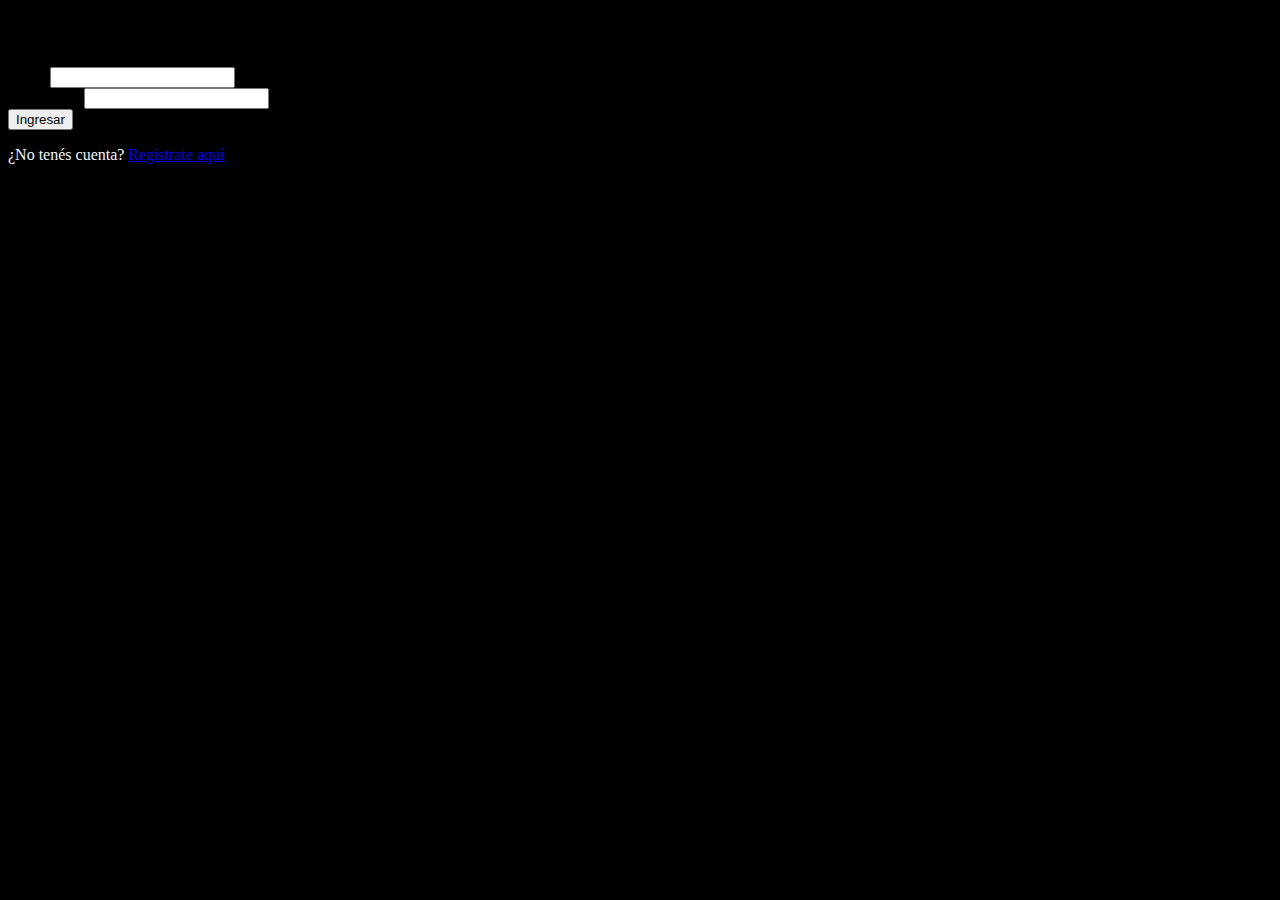
<file: index.html>
<!DOCTYPE html>
<html lang="en">
<head>
    <meta charset="UTF-8">
    <meta name="viewport" content="width=device-width, initial-scale=1.0">
    <title>Document</title>
</head>
<body>
    <script>
        window.location.href = "./pages/auth/login/login.html"
    </script>
</body>
</html>
</file>
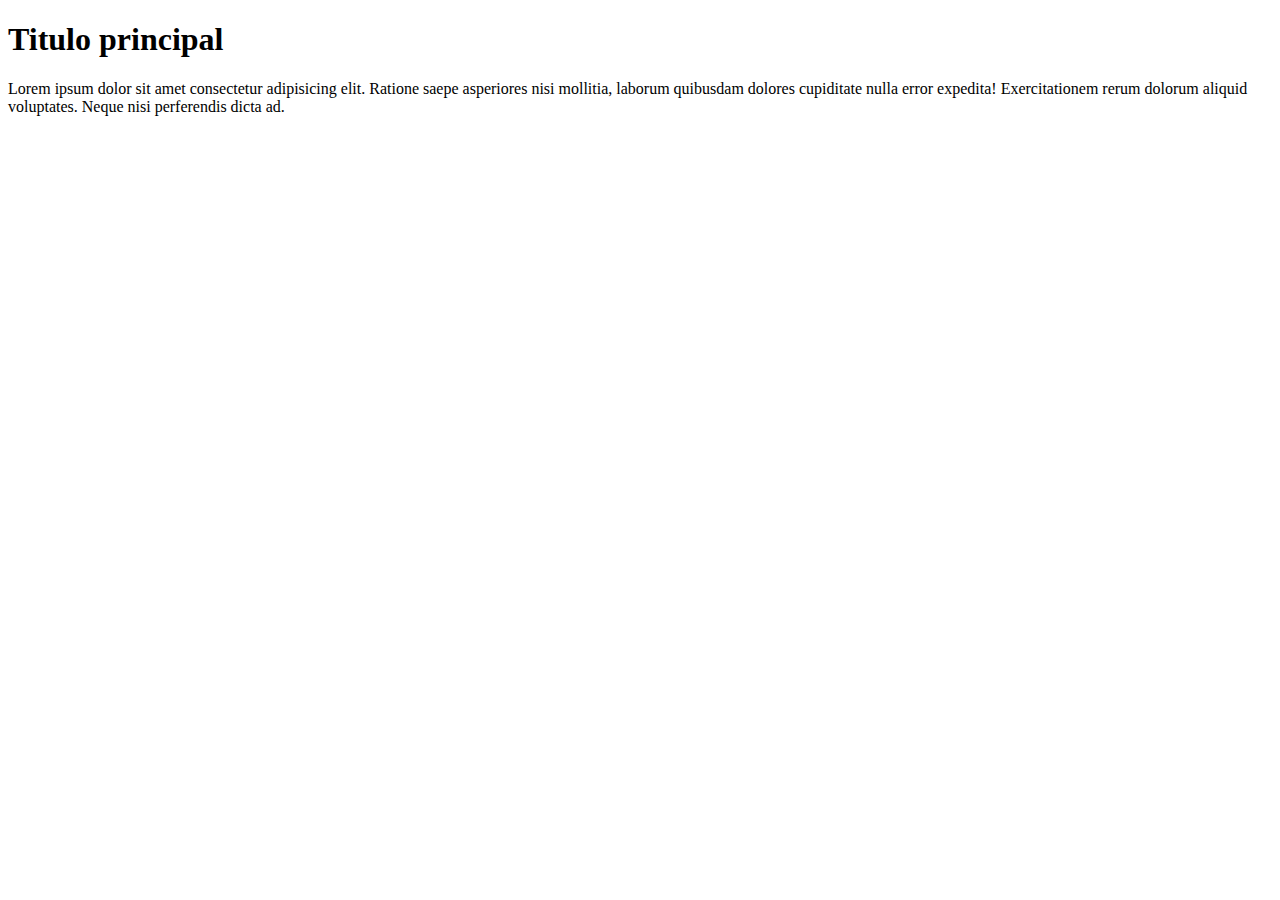
<file: FormularioBasico/index.html>
<!DOCTYPE html>
<html lang="en">
<head>
    <meta charset="UTF-8">
    <meta name="viewport" content="width=device-width, initial-scale=1.0">
    <title>Aplicación web I</title>
</head>
<body>
    <h1>Titulo principal</h1>
    <p>Lorem ipsum dolor sit amet consectetur adipisicing elit. Ratione saepe asperiores nisi mollitia, laborum quibusdam dolores cupiditate nulla error expedita! Exercitationem rerum dolorum aliquid voluptates. Neque nisi perferendis dicta ad.</p>
</body>
</html>
</file>
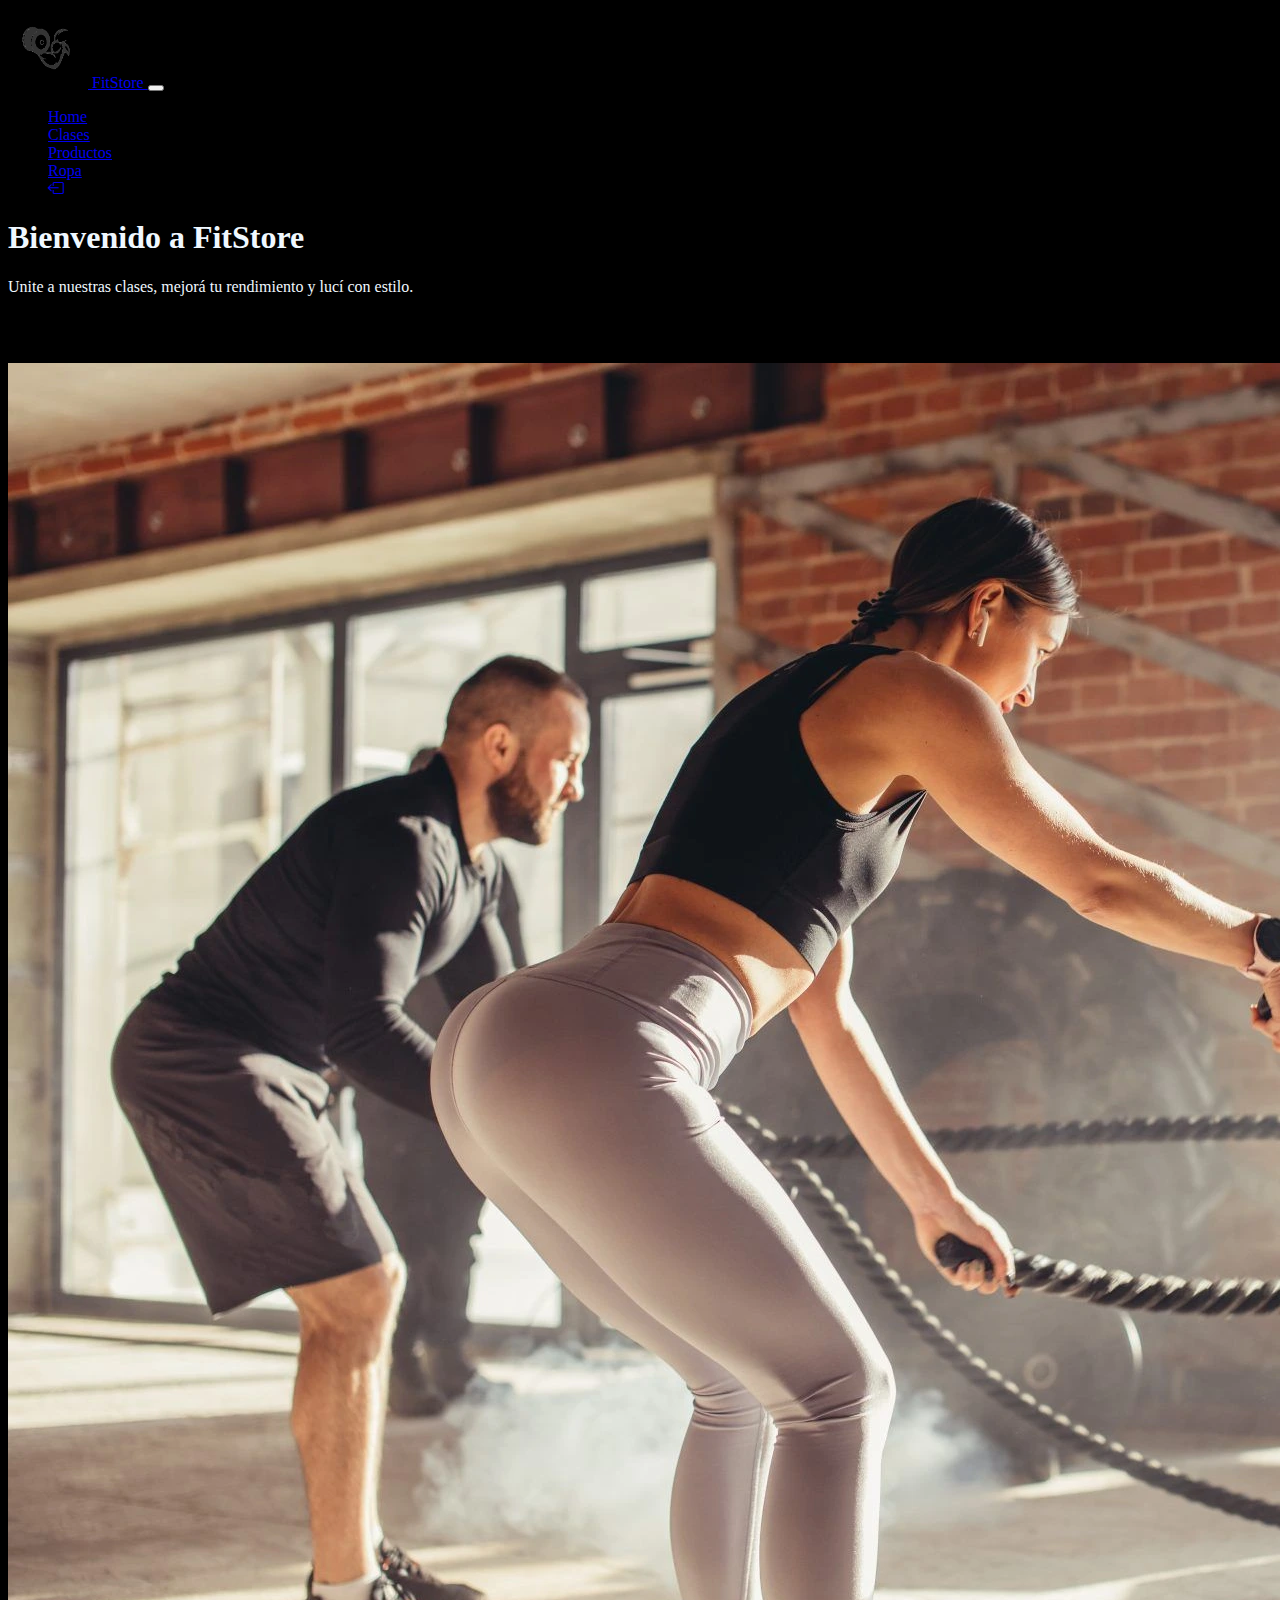
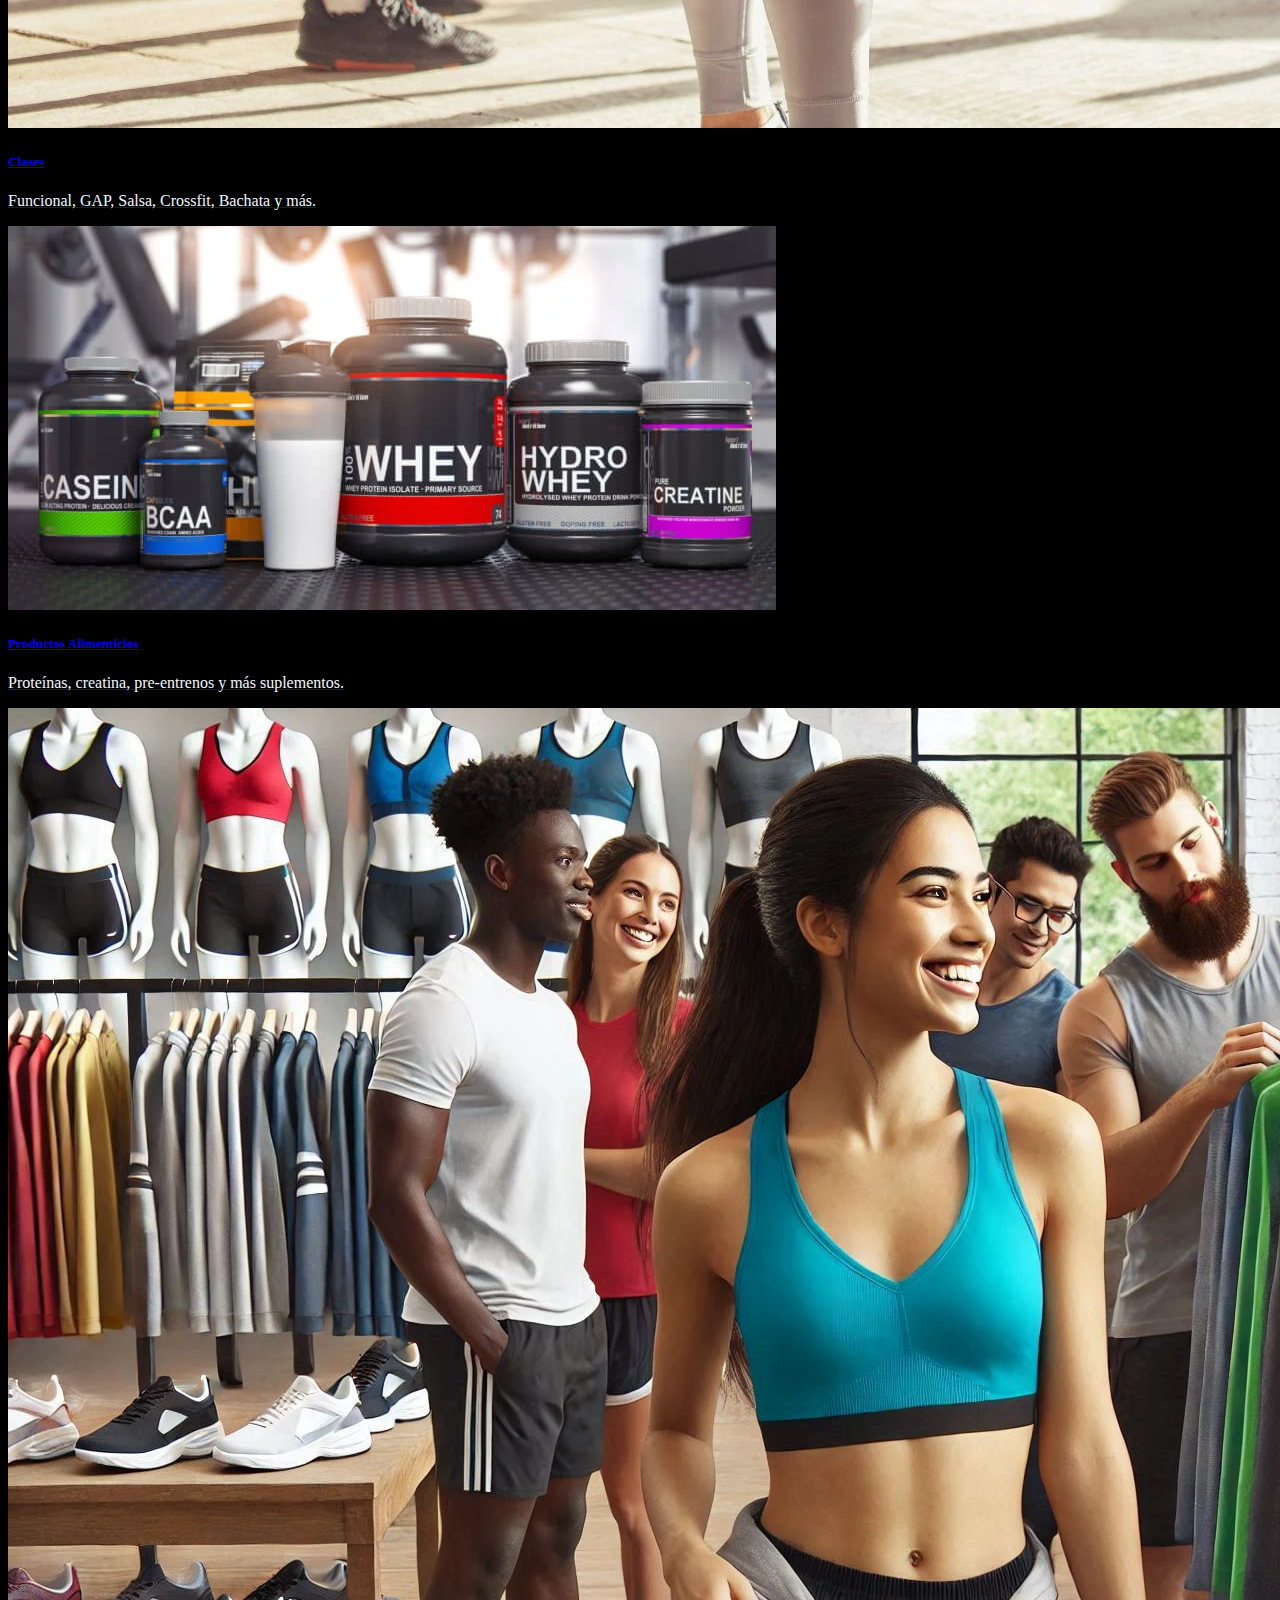
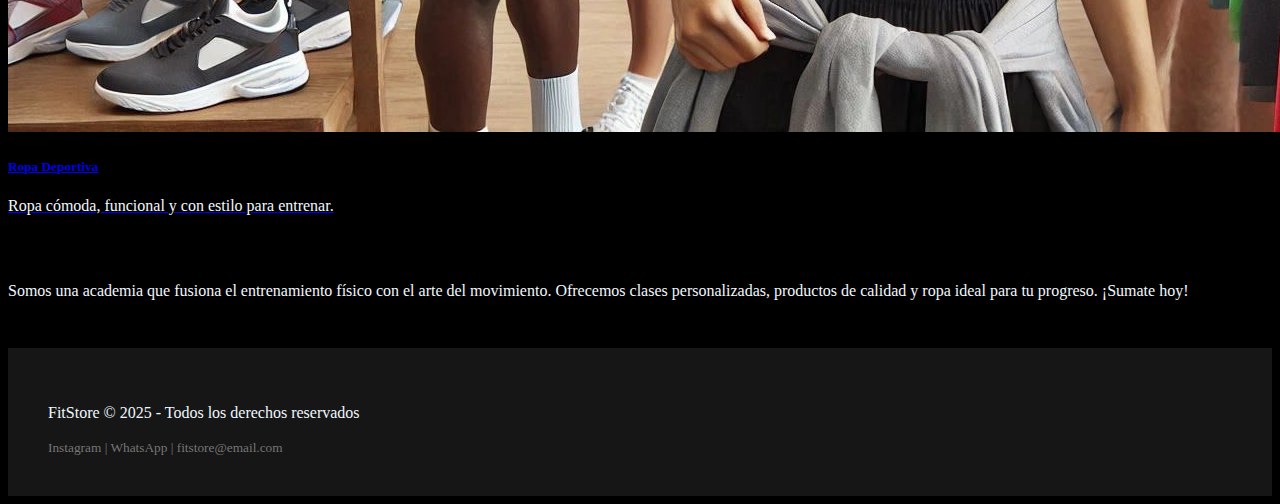
<file: TrabajoPracticoN1/index.html>
<!DOCTYPE html>
<html lang="es">
<head>
    <meta charset="UTF-8">
    <link href="https://cdn.jsdelivr.net/npm/bootstrap@5.3.6/dist/css/bootstrap.min.css" rel="stylesheet" integrity="sha384-4Q6Gf2aSP4eDXB8Miphtr37CMZZQ5oXLH2yaXMJ2w8e2ZtHTl7GptT4jmndRuHDT" crossorigin="anonymous">
    <link rel="stylesheet" href="https://cdn.jsdelivr.net/npm/bootstrap-icons@1.13.1/font/bootstrap-icons.min.css">
    <link rel="stylesheet" href="/styles.css">
    <title>FitStore</title>
</head>
    <body>

        <!-- Barra de navegacion -->
        <nav class="navbar navbar-expand-lg bg-body-tertiary">
            <div class="container-fluid">
                <a class="navbar-brand" href="index.html">
                    <img src="assets/logo.webp" width="80" height="80" alt="Logo"> FitStore
                </a>

                <button class="navbar-toggler" type="button" data-bs-toggle="collapse" data-bs-target="#navbarCollapse" aria-controls="navbarCollapse" aria-expanded="false" aria-label="Toggle navigation">
                    <span class="navbar-toggler-icon"></span>
                </button>
                
                <div class="collapse navbar-collapse" id="navbarCollapse">
                    <ul class="navbar-nav ms-auto">
                        <li class="nav-item"><a class="nav-link active" href="index.html">Home</a></li>
                        <li class="nav-item"><a class="nav-link" href="clases.html">Clases</a></li>
                        <li class="nav-item"><a class="nav-link" href="productos.html">Productos</a></li>
                        <li class="nav-item"><a class="nav-link" href="ropa.html">Ropa</a></li>
                        <li class="nav-item"><a class="btn btn-danger ms-2" href="login.html"><i class="bi bi-box-arrow-left"></i></a></li>
                    </ul>
                </div>
            </div>
        </nav>

        <!-- Encabezado -->
        <header class="bg-dark text-white text-center py-5">
            <div class="container">
                <h1 class="display-4">Bienvenido a FitStore</h1>
                <p class="lead">Unite a nuestras clases, mejorá tu rendimiento y lucí con estilo.</p>
            </div>
        </header>

        <!-- Seccion de categorias -->
        <section class="container my-5">
            <h2 class="text-center mb-4">Nuestras Categorías</h2>
            <div class="row text-center">

                <!-- Categoria de clases -->
                <div class="col-md-4">
                    <a href="clases.html" class="text-decoration-none text-dark">
                        <div class="card h-100 shadow">
                            <img src="assets/clase.webp" class="card-img-top img-fixed" alt="Clases">
                                <div class="card-body">
                                    <h5 class="card-title">Clases</h5>
                                    <p class="card-text">Funcional, GAP, Salsa, Crossfit, Bachata y más.</p>
                                </div>
                        </div>
                    </a>
                </div>

                <!-- Categoria de Alimentos -->
                <div class="col-md-4">
                    <a href="productos.html" class="text-decoration-none text-dark">
                        <div class="card h-100 shadow">
                            <img src="assets/suplementos.webp" class="card-img-top img-fixed" alt="Productos">
                            <div class="card-body">
                                <h5 class="card-title">Productos Alimenticios</h5>
                                <p class="card-text">Proteínas, creatina, pre-entrenos y más suplementos.</p>
                            </div>
                        </div>
                    </a>
                </div>
                
                <!-- Categoia de Ropa -->
                <div class="col-md-4">
                    <a href="ropa.html" class="text-decoration-none text-dark">
                        <div class="card h-100 shadow">
                            <img src="assets/ropa.webp" class="card-img-top img-fixed" alt="Ropa Deportiva">
                            <div class="card-body">
                                <h5 class="card-title">Ropa Deportiva</h5>
                                <p class="card-text">Ropa cómoda, funcional y con estilo para entrenar.</p>
                            </div>
                        </div>
                    </a>
                </div>

            </div>
        </section>

        <section class="bg-light py-5">
            <div class="container">
                <h2 class="text-center mb-4">¿Quiénes somos?</h2>
                <p class="text-center">Somos una academia que fusiona el entrenamiento físico con el arte del movimiento. Ofrecemos clases personalizadas, productos de calidad y ropa ideal para tu progreso. ¡Sumate hoy!</p>
            </div>
        </section>

        <!-- Pie de pagina -->
        <footer class="bg-dark text-white text-center py-3">
            <div class="container">
                <p class="mb-0">FitStore &copy; 2025 - Todos los derechos reservados</p>
                <small>Instagram | WhatsApp | fitstore@email.com</small>
            </div>
        </footer>

        <script src="https://cdn.jsdelivr.net/npm/bootstrap@5.3.6/dist/js/bootstrap.bundle.min.js" integrity="sha384-j1CDi7MgGQ12Z7Qab0qlWQ/Qqz24Gc6BM0thvEMVjHnfYGF0rmFCozFSxQBxwHKO" crossorigin="anonymous"></script>
    </body>
</html>
</file>
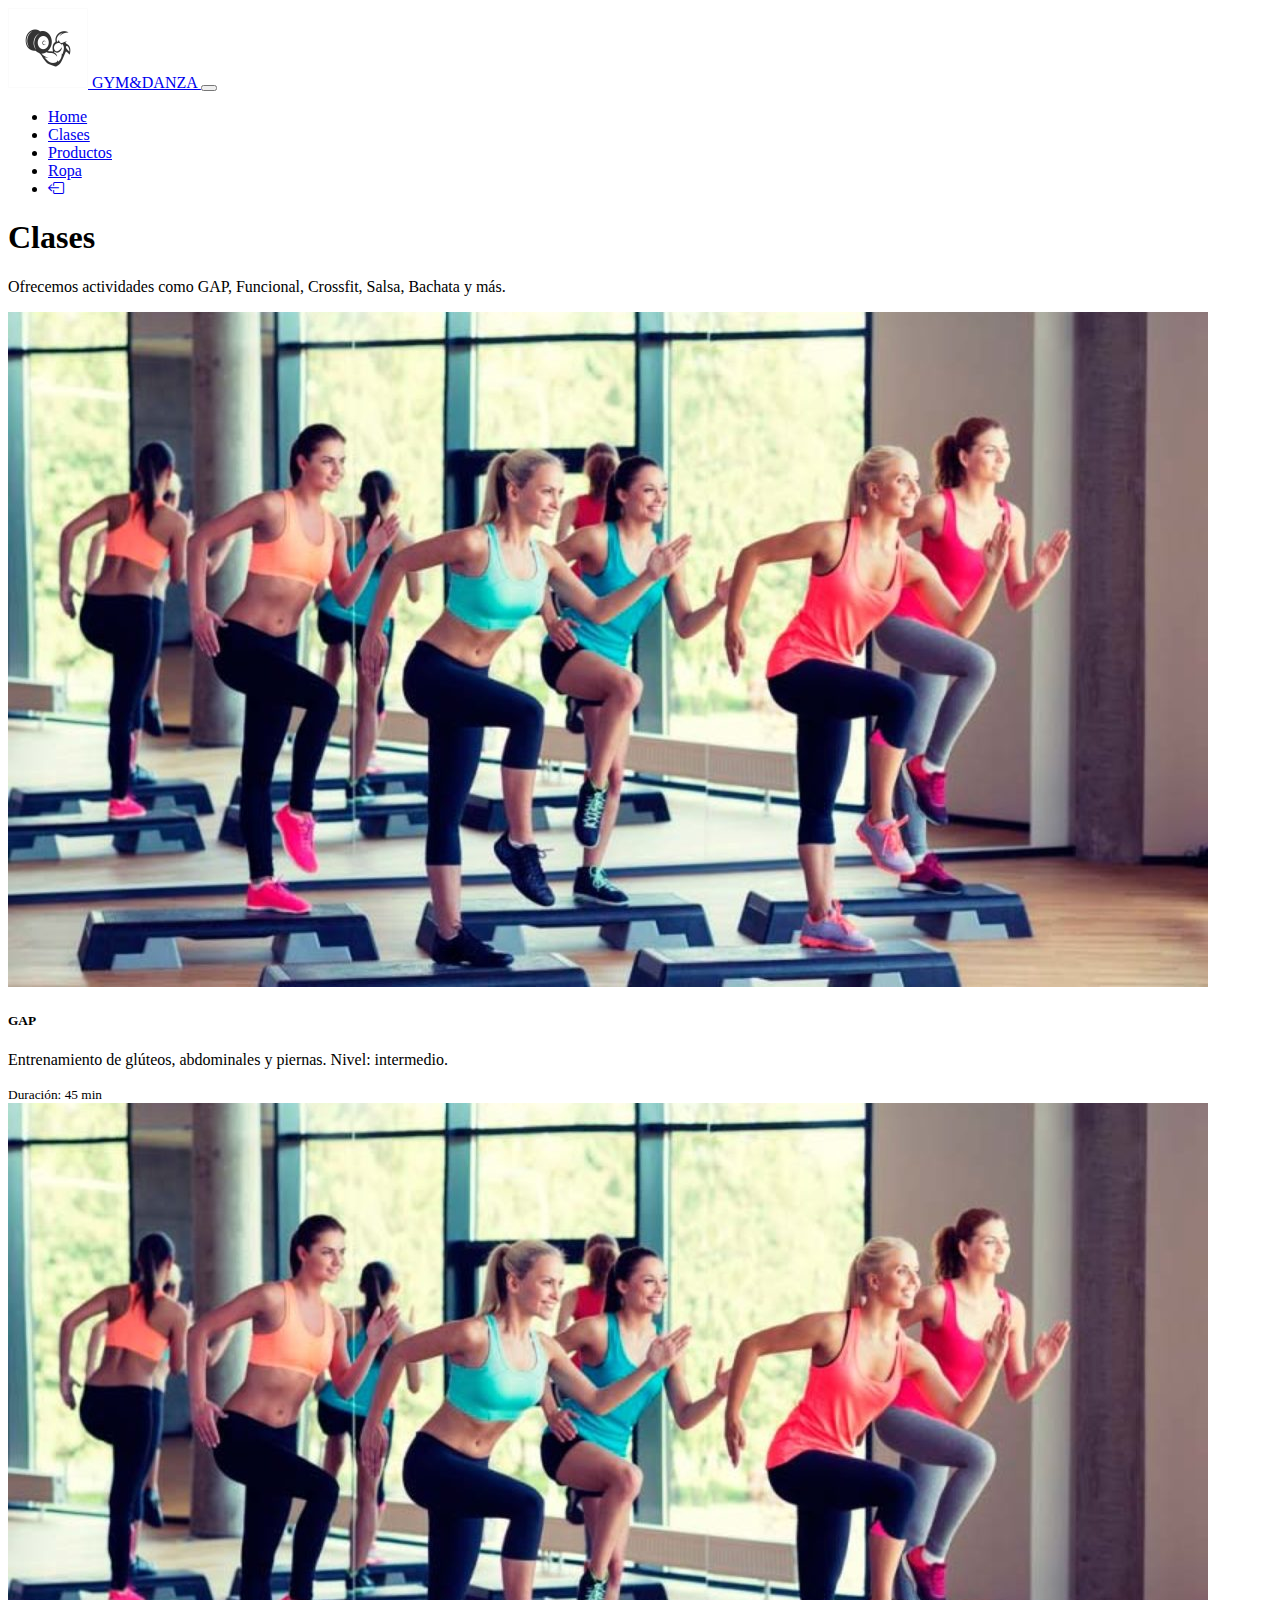
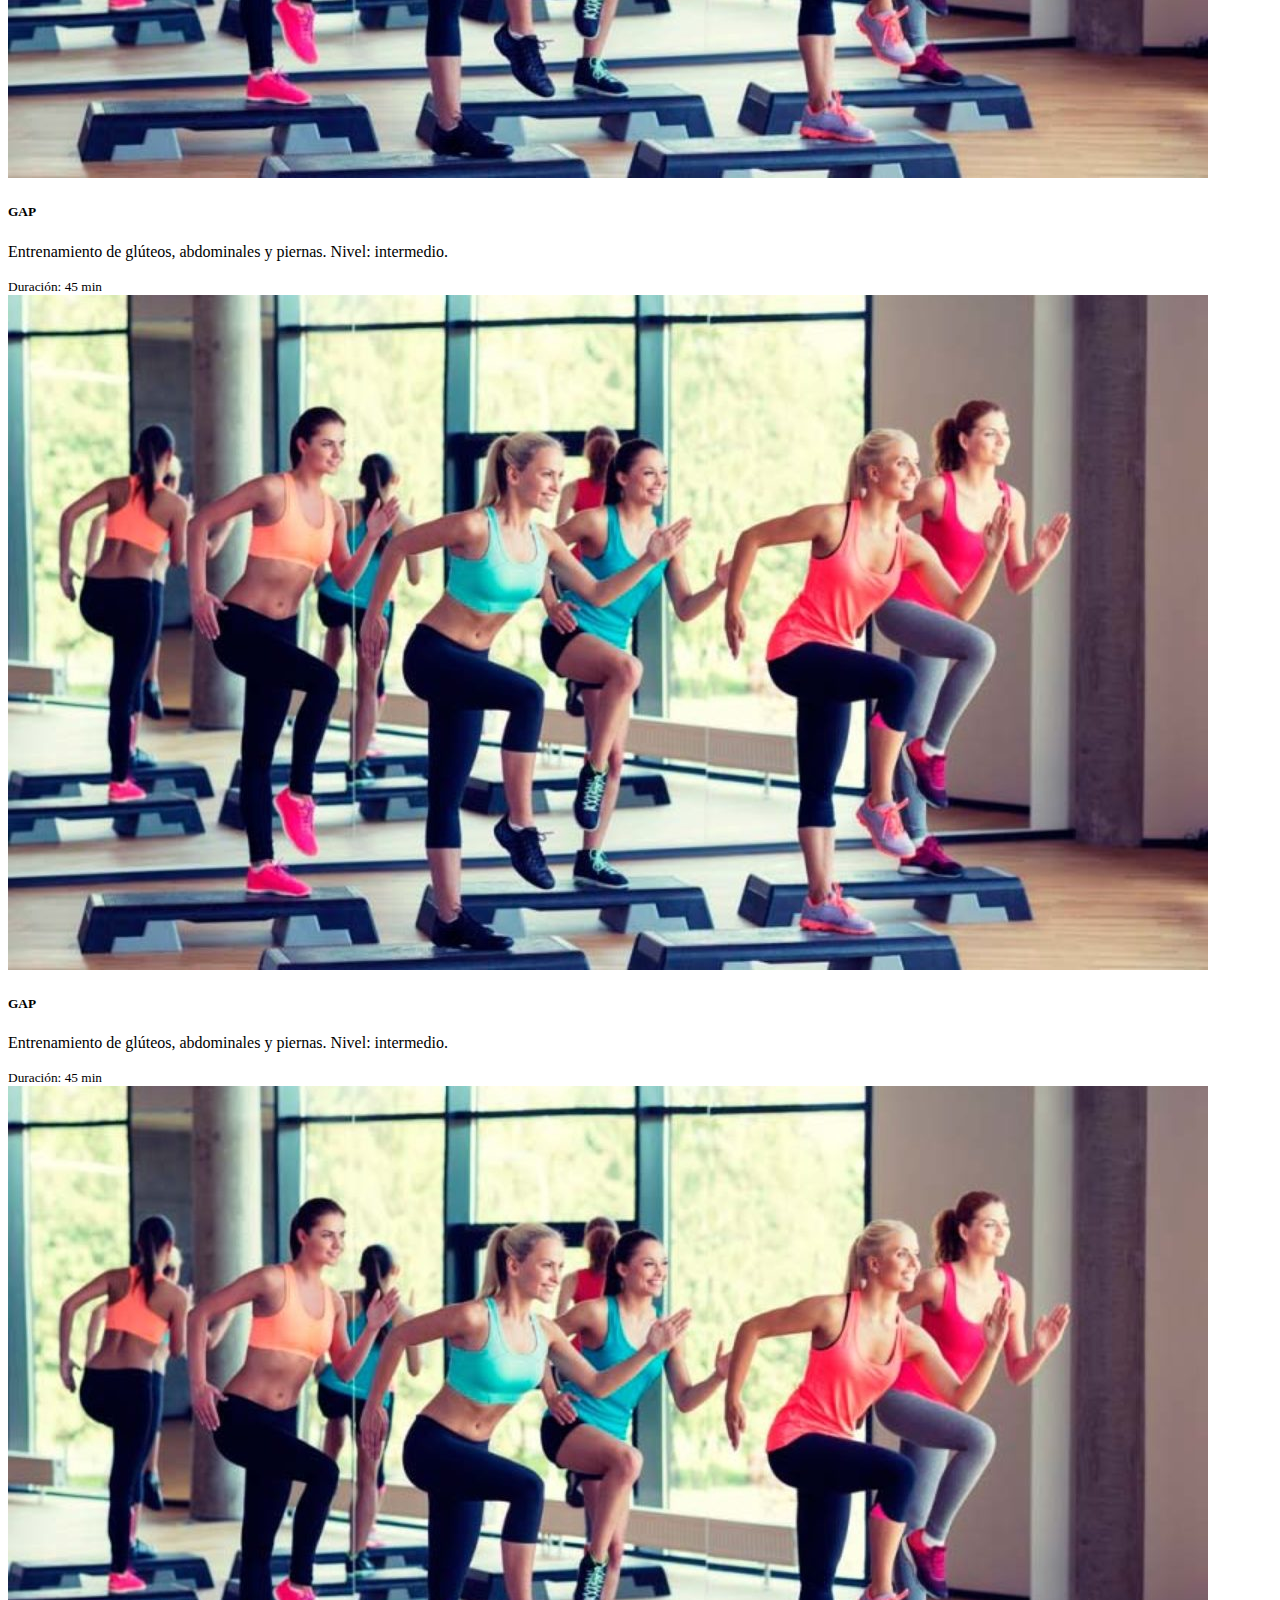
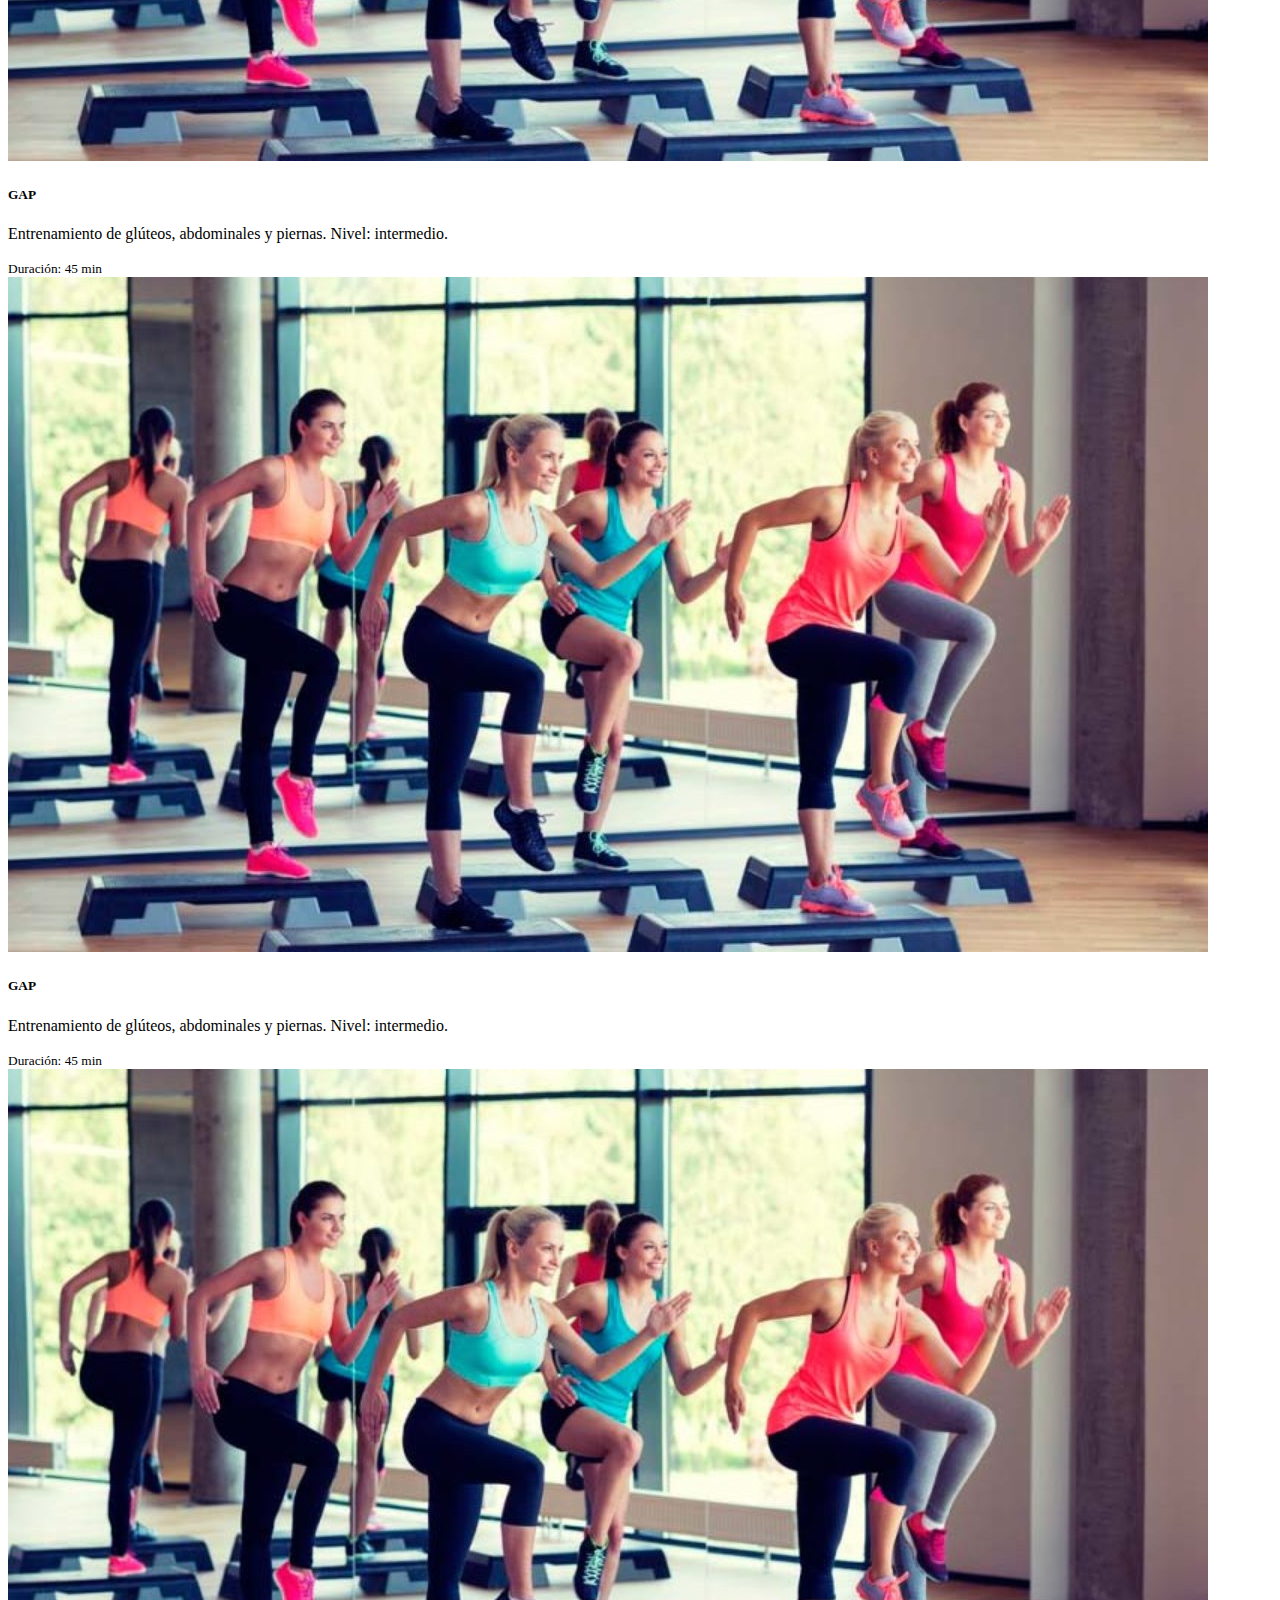
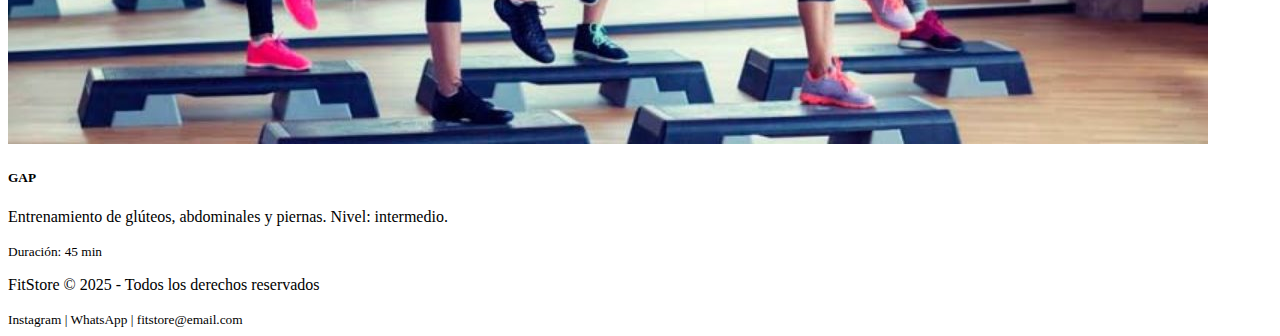
<file: TrabajoPracticoN1/clases.html>
<!DOCTYPE html>
<div lang="es">
    <head>
        <meta charset="UTF-8">
        <link href="https://cdn.jsdelivr.net/npm/bootstrap@5.3.6/dist/css/bootstrap.min.css" rel="stylesheet" integrity="sha384-4Q6Gf2aSP4eDXB8Miphtr37CMZZQ5oXLH2yaXMJ2w8e2ZtHTl7GptT4jmndRuHDT" crossorigin="anonymous">
        <link rel="stylesheet" href="https://cdn.jsdelivr.net/npm/bootstrap-icons@1.13.1/font/bootstrap-icons.min.css">
        <title>FitStore - Clases</title>
    </head>
    
    <body data-bs-theme="dark">
        <nav class="navbar navbar-expand-lg bg-body-tertiary">
            <div class="container-fluid">
                <a class="navbar-brand" href="index.html">
                    <img src="assets/logo.png" width="80" height="80" alt="Logo"> GYM&DANZA
                </a>

                <button class="navbar-toggler" type="button" data-bs-toggle="collapse" data-bs-target="#navbarCollapse" aria-controls="navbarCollapse" aria-expanded="false" aria-label="Toggle navigation">
                    <span class="navbar-toggler-icon"></span>
                </button>
                
                <div class="collapse navbar-collapse" id="navbarCollapse">
                    <ul class="navbar-nav ms-auto">
                        <li class="nav-item"><a class="nav-link" href="index.html">Home</a></li>
                        <li class="nav-item"><a class="nav-link active" href="clases.html">Clases</a></li>
                        <li class="nav-item"><a class="nav-link" href="productos.html">Productos</a></li>
                        <li class="nav-item"><a class="nav-link" href="ropa.html">Ropa</a></li>
                        <li class="nav-item"><a class="btn btn-danger ms-2" href="login.html"><i class="bi bi-box-arrow-left"></i></a></li>
                    </ul>
                </div>
            </div>
        </nav>

        <div class="my-4 mx-5">
            <h1>Clases</h1>
            <p>Ofrecemos actividades como GAP, Funcional, Crossfit, Salsa, Bachata y más.</p>
        </div>


        <!-- Cards de clases -->
        <div class="row row-cols-1 row-cols-md-2 row-cols-lg-4 g-4 my-2 mx-2">
            
            <div class="col">
                <div class="card">
                    <div class="card h-100">
                        <img src="assets/gap.jpg" class="card-img-top" alt="Clase GAP">
                        <div class="card-body">
                            <h5 class="card-title">GAP</h5>
                            <p class="card-text">Entrenamiento de glúteos, abdominales y piernas. Nivel: intermedio.</p>
                        </div>

                        <div class="card-footer">
                            <small class="text-muted">Duración: 45 min</small>
                        </div>
                    </div>
                </div>
            </div>

            <div class="col">
                <div class="card">
                    <div class="card h-100">
                        <img src="assets/gap.jpg" class="card-img-top" alt="Clase GAP">
                        <div class="card-body">
                            <h5 class="card-title">GAP</h5>
                            <p class="card-text">Entrenamiento de glúteos, abdominales y piernas. Nivel: intermedio.</p>
                        </div>

                        <div class="card-footer">
                            <small class="text-muted">Duración: 45 min</small>
                        </div>
                    </div>
                </div>
            </div>

            <div class="col">
                <div class="card">
                    <div class="card h-100">
                        <img src="assets/gap.jpg" class="card-img-top" alt="Clase GAP">
                        <div class="card-body">
                            <h5 class="card-title">GAP</h5>
                            <p class="card-text">Entrenamiento de glúteos, abdominales y piernas. Nivel: intermedio.</p>
                        </div>

                        <div class="card-footer">
                            <small class="text-muted">Duración: 45 min</small>
                        </div>
                    </div>
                </div>
            </div>

            <div class="col">
                <div class="card">
                    <div class="card h-100">
                        <img src="assets/gap.jpg" class="card-img-top" alt="Clase GAP">
                        <div class="card-body">
                            <h5 class="card-title">GAP</h5>
                            <p class="card-text">Entrenamiento de glúteos, abdominales y piernas. Nivel: intermedio.</p>
                        </div>

                        <div class="card-footer">
                            <small class="text-muted">Duración: 45 min</small>
                        </div>
                    </div>
                </div>
            </div>

            <div class="col">
                <div class="card">
                    <div class="card h-100">
                        <img src="assets/gap.jpg" class="card-img-top" alt="Clase GAP">
                        <div class="card-body">
                            <h5 class="card-title">GAP</h5>
                            <p class="card-text">Entrenamiento de glúteos, abdominales y piernas. Nivel: intermedio.</p>
                        </div>

                        <div class="card-footer">
                            <small class="text-muted">Duración: 45 min</small>
                        </div>
                    </div>
                </div>
            </div>

            <div class="col">
                <div class="card">
                    <div class="card h-100">
                        <img src="assets/gap.jpg" class="card-img-top" alt="Clase GAP">
                        <div class="card-body">
                            <h5 class="card-title">GAP</h5>
                            <p class="card-text">Entrenamiento de glúteos, abdominales y piernas. Nivel: intermedio.</p>
                        </div>

                        <div class="card-footer">
                            <small class="text-muted">Duración: 45 min</small>
                        </div>
                    </div>
                </div>
            </div>

        </div>
        <footer class="bg-dark text-white text-center py-3">
            <div class="container">
                <p class="mb-0">FitStore &copy; 2025 - Todos los derechos reservados</p>
                <small>Instagram | WhatsApp | fitstore@email.com</small>
            </div>
        </footer>
        <script src="https://cdn.jsdelivr.net/npm/bootstrap@5.3.6/dist/js/bootstrap.bundle.min.js" integrity="sha384-j1CDi7MgGQ12Z7Qab0qlWQ/Qqz24Gc6BM0thvEMVjHnfYGF0rmFCozFSxQBxwHKO" crossorigin="anonymous"></script>
    </body>
</html>
</file>
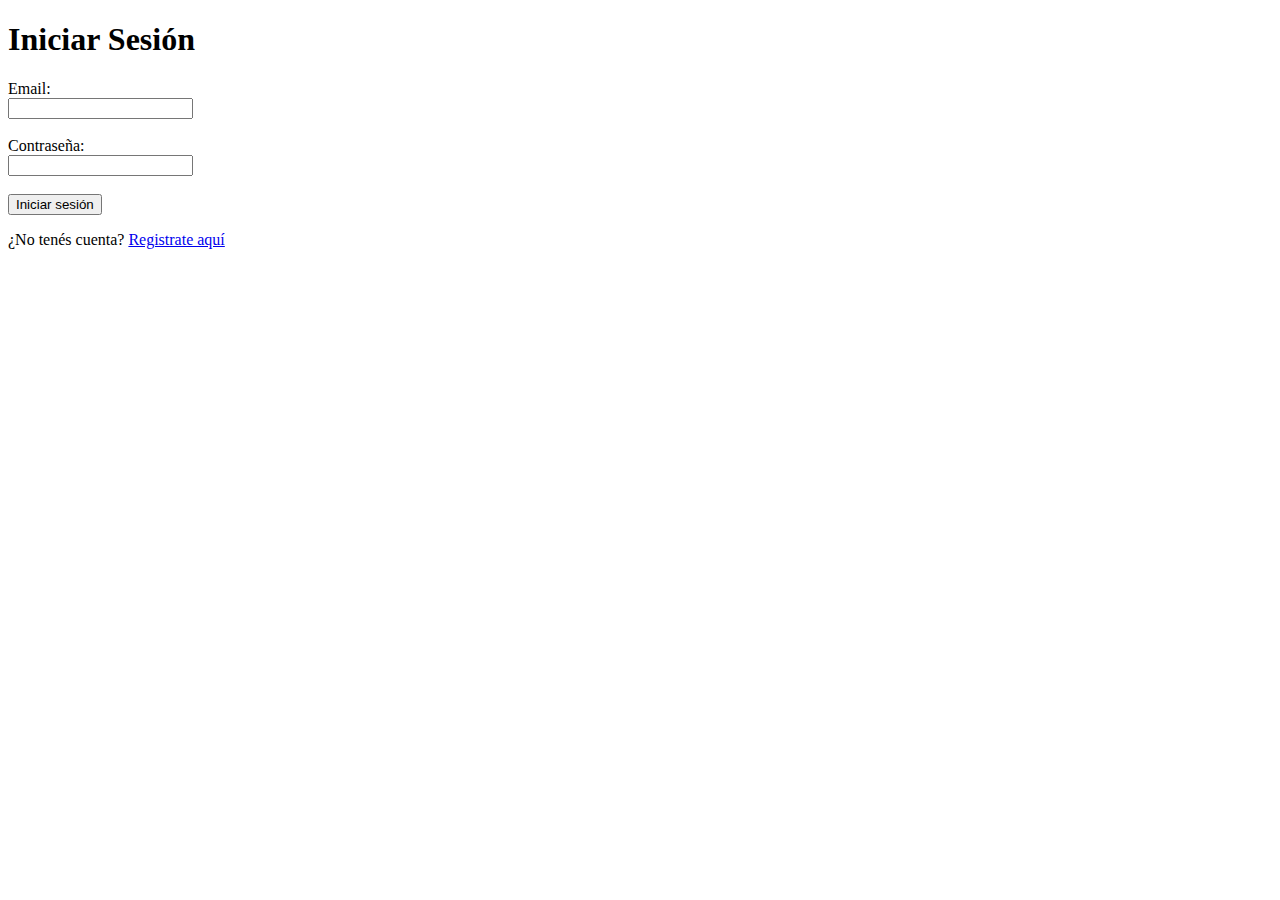
<file: TrabajoPracticoN1/login.html>
<!DOCTYPE html>
<html lang="es">
<head>
    <meta charset="UTF-8">
    <link href="https://cdn.jsdelivr.net/npm/bootstrap@5.3.6/dist/css/bootstrap.min.css" rel="stylesheet" integrity="sha384-4Q6Gf2aSP4eDXB8Miphtr37CMZZQ5oXLH2yaXMJ2w8e2ZtHTl7GptT4jmndRuHDT" crossorigin="anonymous">
    <title>Login</title>
</head>
<body data-bs-theme="dark">
    <h1>Iniciar Sesión</h1>
    <form action="#" method="post">
        <label>Email:</label><br>
        <input type="email" name="email" required><br><br>
        
        <label>Contraseña:</label><br>
        <input type="password" name="password" required><br><br>
        
        <input type="submit" value="Iniciar sesión">
        <p>¿No tenés cuenta? <a href="registro.html">Registrate aquí</a></p>
    </form>

    <script src="https://cdn.jsdelivr.net/npm/bootstrap@5.3.6/dist/js/bootstrap.bundle.min.js" integrity="sha384-j1CDi7MgGQ12Z7Qab0qlWQ/Qqz24Gc6BM0thvEMVjHnfYGF0rmFCozFSxQBxwHKO" crossorigin="anonymous"></script>
</body>
</html>
</file>
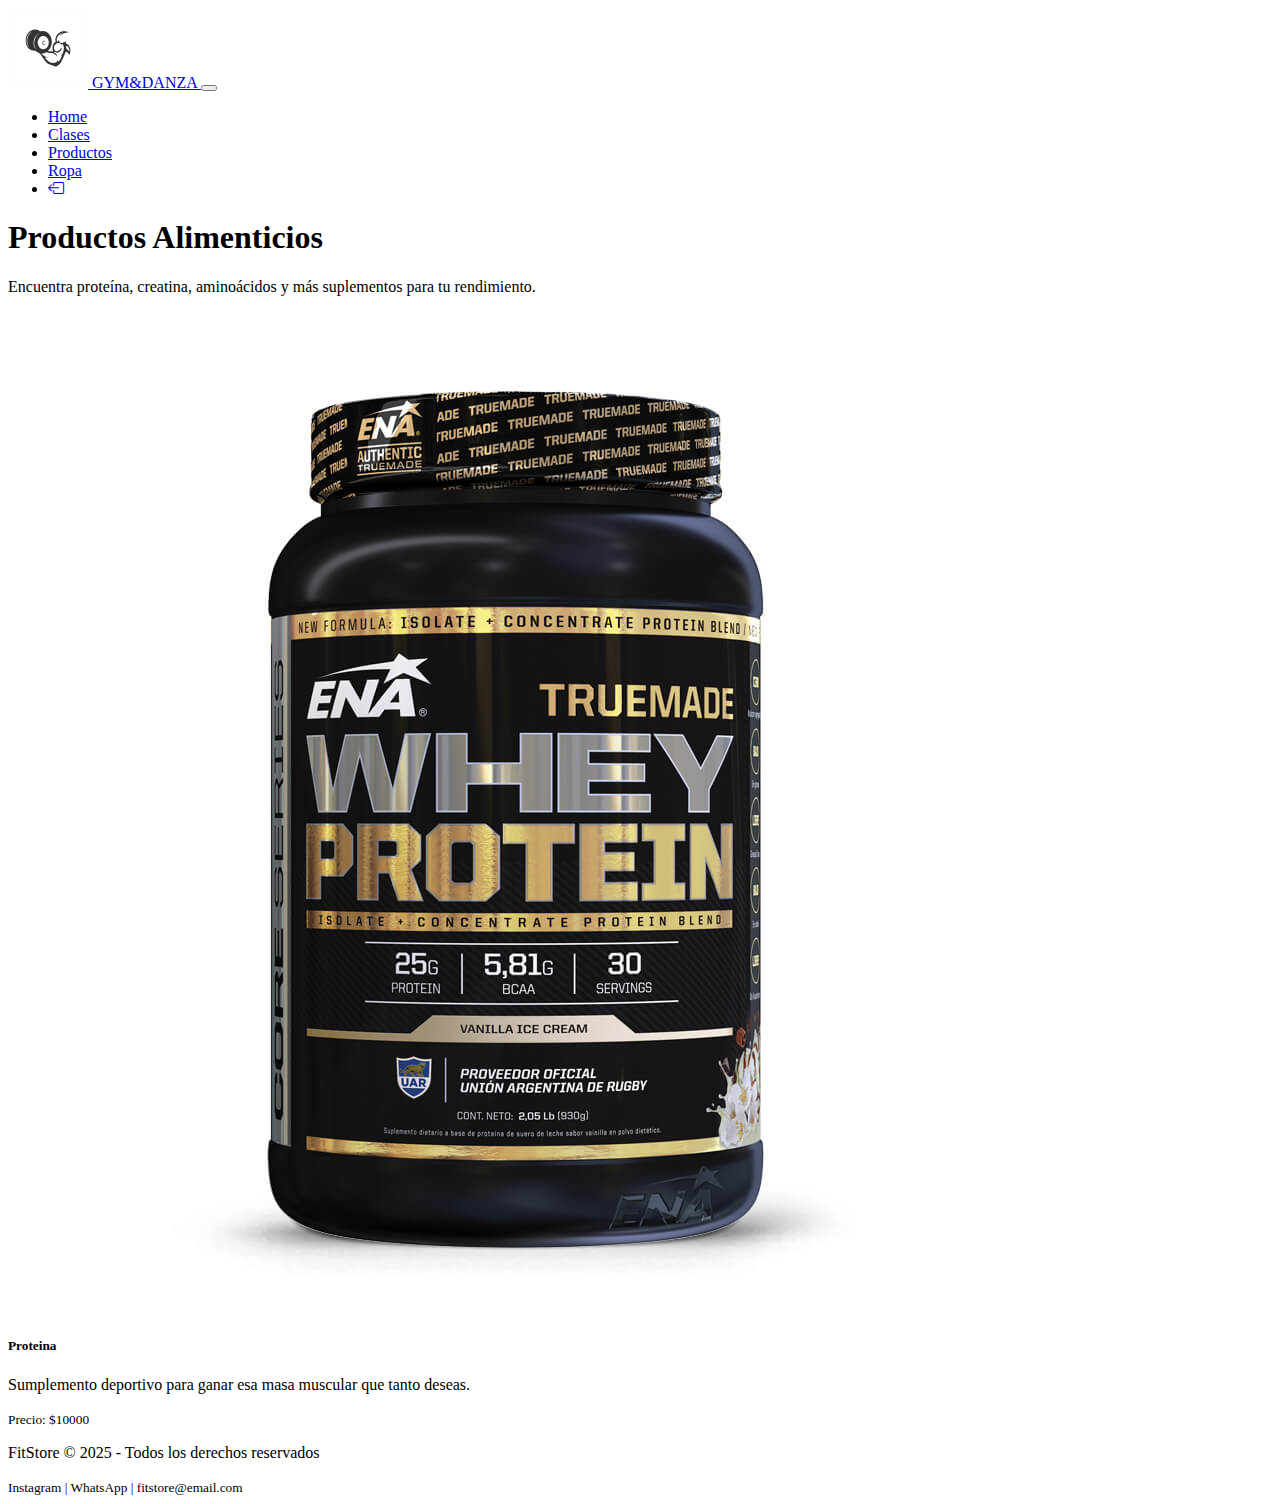
<file: TrabajoPracticoN1/productos.html>
<!DOCTYPE html>
<html lang="es">
<head>
    <meta charset="UTF-8">
    <link href="https://cdn.jsdelivr.net/npm/bootstrap@5.3.6/dist/css/bootstrap.min.css" rel="stylesheet" integrity="sha384-4Q6Gf2aSP4eDXB8Miphtr37CMZZQ5oXLH2yaXMJ2w8e2ZtHTl7GptT4jmndRuHDT" crossorigin="anonymous">
    <link rel="stylesheet" href="https://cdn.jsdelivr.net/npm/bootstrap-icons@1.13.1/font/bootstrap-icons.min.css">
    <title>FitStore - Productos Alimenticios</title>
</head>
<body data-bs-theme="dark">
    <nav class="navbar navbar-expand-lg bg-body-tertiary">
        <div class="container-fluid">
            <a class="navbar-brand" href="index.html">
                <img src="assets/logo.png" width="80" height="80" alt="Logo"> GYM&DANZA
            </a>

            <button class="navbar-toggler" type="button" data-bs-toggle="collapse" data-bs-target="#navbarCollapse" aria-controls="navbarCollapse" aria-expanded="false" aria-label="Toggle navigation">
                <span class="navbar-toggler-icon"></span>
            </button>
            
            <div class="collapse navbar-collapse" id="navbarCollapse">
                <ul class="navbar-nav ms-auto">
                    <li class="nav-item"><a class="nav-link" href="index.html">Home</a></li>
                    <li class="nav-item"><a class="nav-link" href="clases.html">Clases</a></li>
                    <li class="nav-item"><a class="nav-link active" href="productos.html">Productos</a></li>
                    <li class="nav-item"><a class="nav-link" href="ropa.html">Ropa</a></li>
                    <li class="nav-item"><a class="btn btn-danger ms-2" href="login.html"><i class="bi bi-box-arrow-left"></i></a></li>
                </ul>
            </div>
        </div>
    </nav>
    <div class="my-4 mx-5">
        <h1>Productos Alimenticios</h1>
        <p>Encuentra proteína, creatina, aminoácidos y más suplementos para tu rendimiento.</p>
    </div>


        <div class="row row-cols-1 row-cols-md-2 row-cols-lg-4 g-4 my-5 mx-2">
            
            <div class="col">
                <div class="card">
                    <div class="card h-100">
                        <img src="assets/proteina.jpg" class="card-img-top" alt="Clase GAP">
                        <div class="card-body">
                            <h5 class="card-title">Proteina</h5>
                            <p class="card-text">Sumplemento deportivo para ganar esa masa muscular que tanto deseas.</p>
                        </div>

                        <div class="card-footer">
                            <small class="text-muted">Precio: $10000</small>
                        </div>
                    </div>
                </div>
            </div>

        </div>
    <footer class="bg-dark text-white text-center py-3">
        <div class="container">
            <p class="mb-0">FitStore &copy; 2025 - Todos los derechos reservados</p>
            <small>Instagram | WhatsApp | fitstore@email.com</small>
        </div>
    </footer>
    <script src="https://cdn.jsdelivr.net/npm/bootstrap@5.3.6/dist/js/bootstrap.bundle.min.js" integrity="sha384-j1CDi7MgGQ12Z7Qab0qlWQ/Qqz24Gc6BM0thvEMVjHnfYGF0rmFCozFSxQBxwHKO" crossorigin="anonymous"></script>
</body>
</html>
</file>
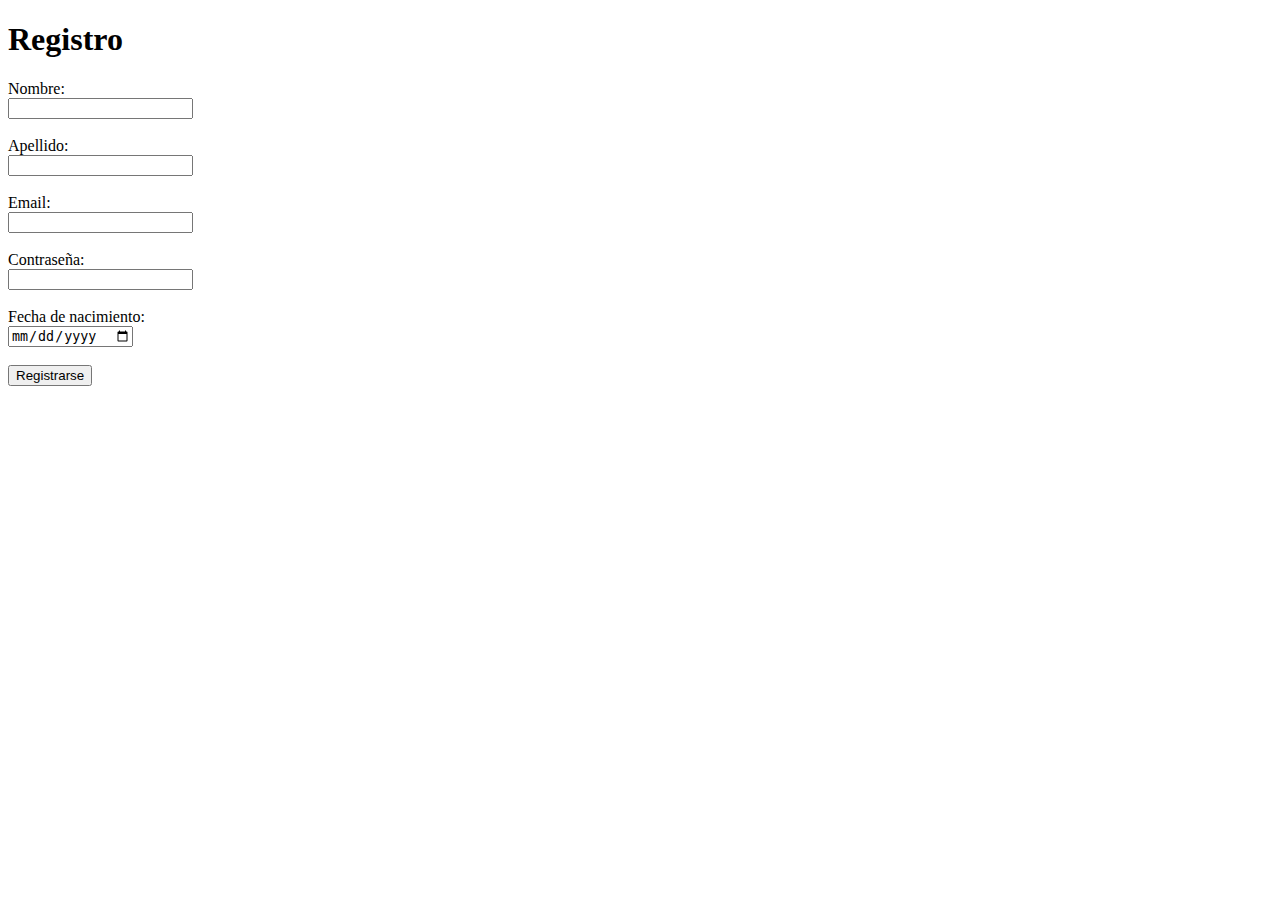
<file: TrabajoPracticoN1/registro.html>
<!DOCTYPE html>
<html lang="es">
<head>
    <meta charset="UTF-8">
    <link href="https://cdn.jsdelivr.net/npm/bootstrap@5.3.6/dist/css/bootstrap.min.css" rel="stylesheet" integrity="sha384-4Q6Gf2aSP4eDXB8Miphtr37CMZZQ5oXLH2yaXMJ2w8e2ZtHTl7GptT4jmndRuHDT" crossorigin="anonymous">
    <title>Registro</title>
</head>
<body data-bs-theme="dark">
    <h1>Registro</h1>
    <form action="#" method="post">
        <label>Nombre:</label><br>
        <input type="text" name="nombre" required><br><br>

        <label>Apellido:</label><br>
        <input type="text" name="apellido" required><br><br>

        <label>Email:</label><br>
        <input type="email" name="email" required><br><br>

        <label>Contraseña:</label><br>
        <input type="password" name="password" required><br><br>

        <label>Fecha de nacimiento:</label><br>
        <input type="date" name="fecha" required><br><br>

        <input type="submit" value="Registrarse">
    </form>
    <script src="https://cdn.jsdelivr.net/npm/bootstrap@5.3.6/dist/js/bootstrap.bundle.min.js" integrity="sha384-j1CDi7MgGQ12Z7Qab0qlWQ/Qqz24Gc6BM0thvEMVjHnfYGF0rmFCozFSxQBxwHKO" crossorigin="anonymous"></script>
</body>
</html>
</file>
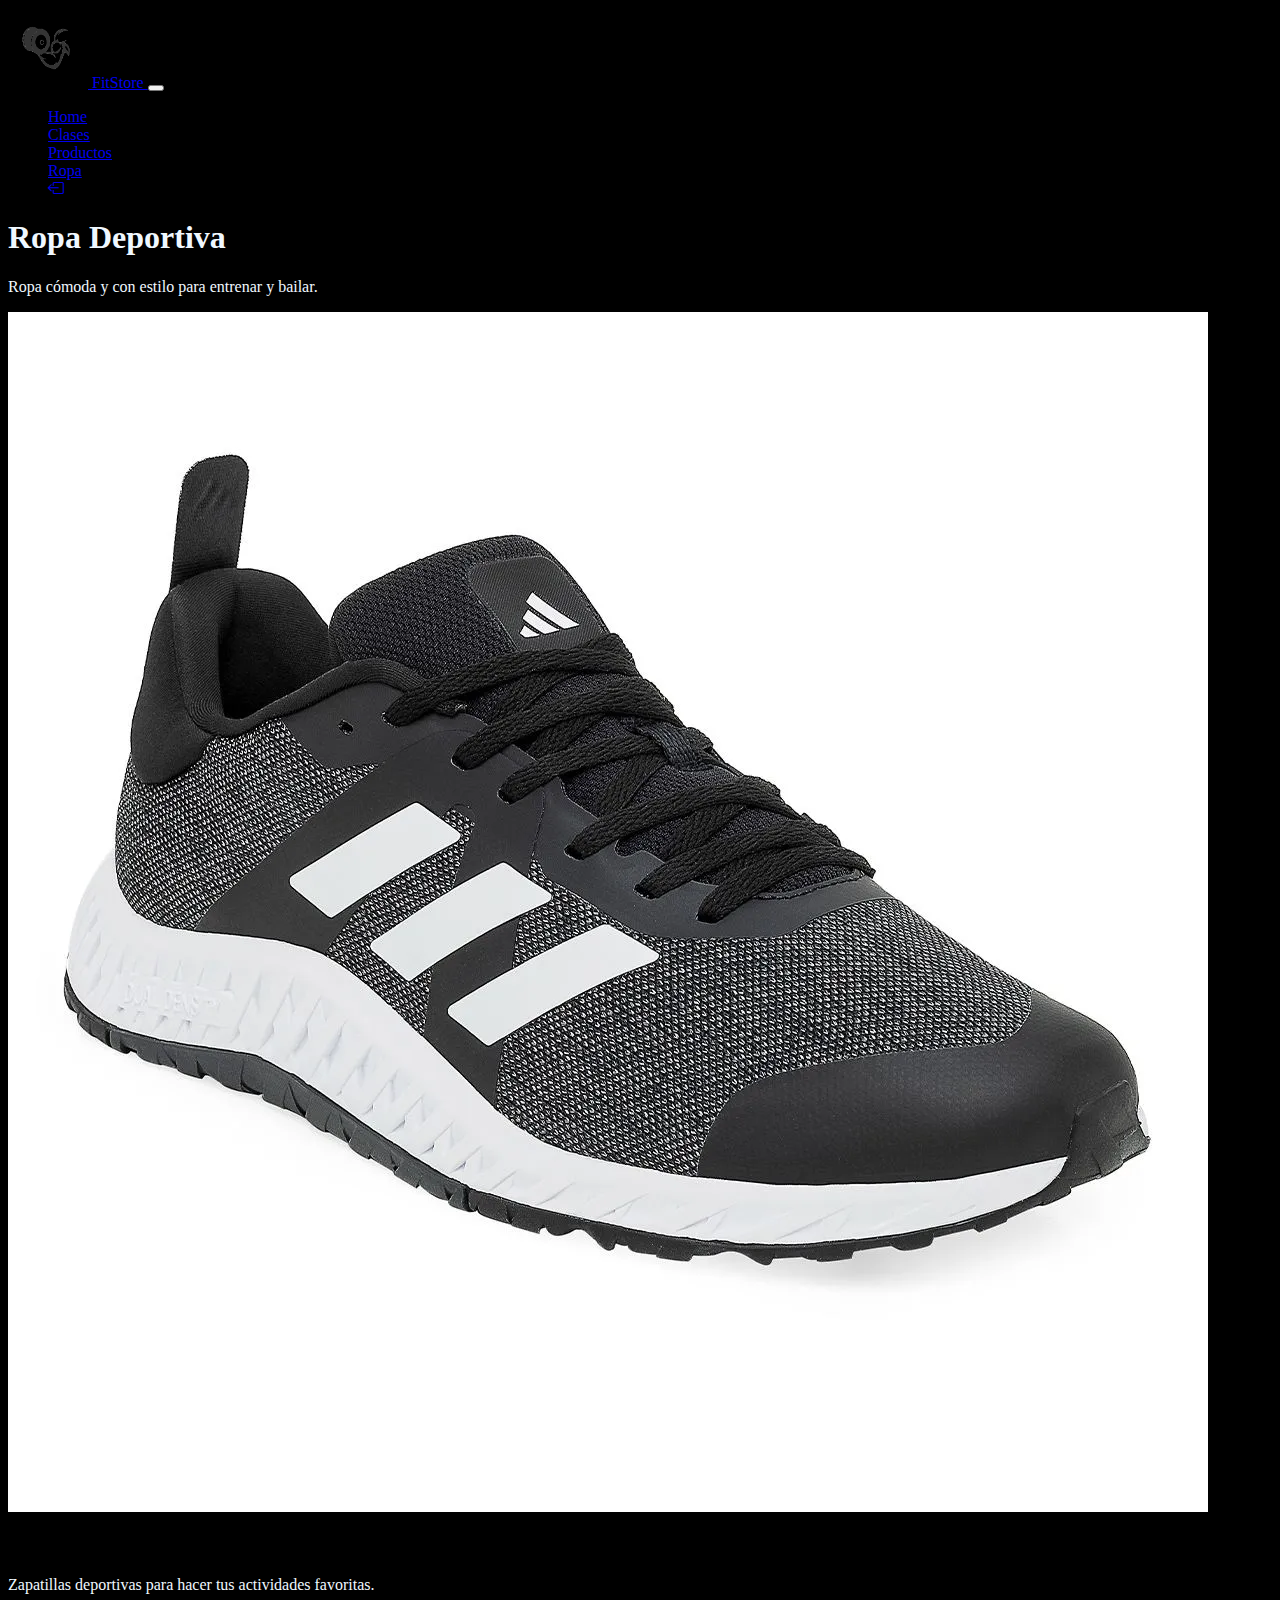
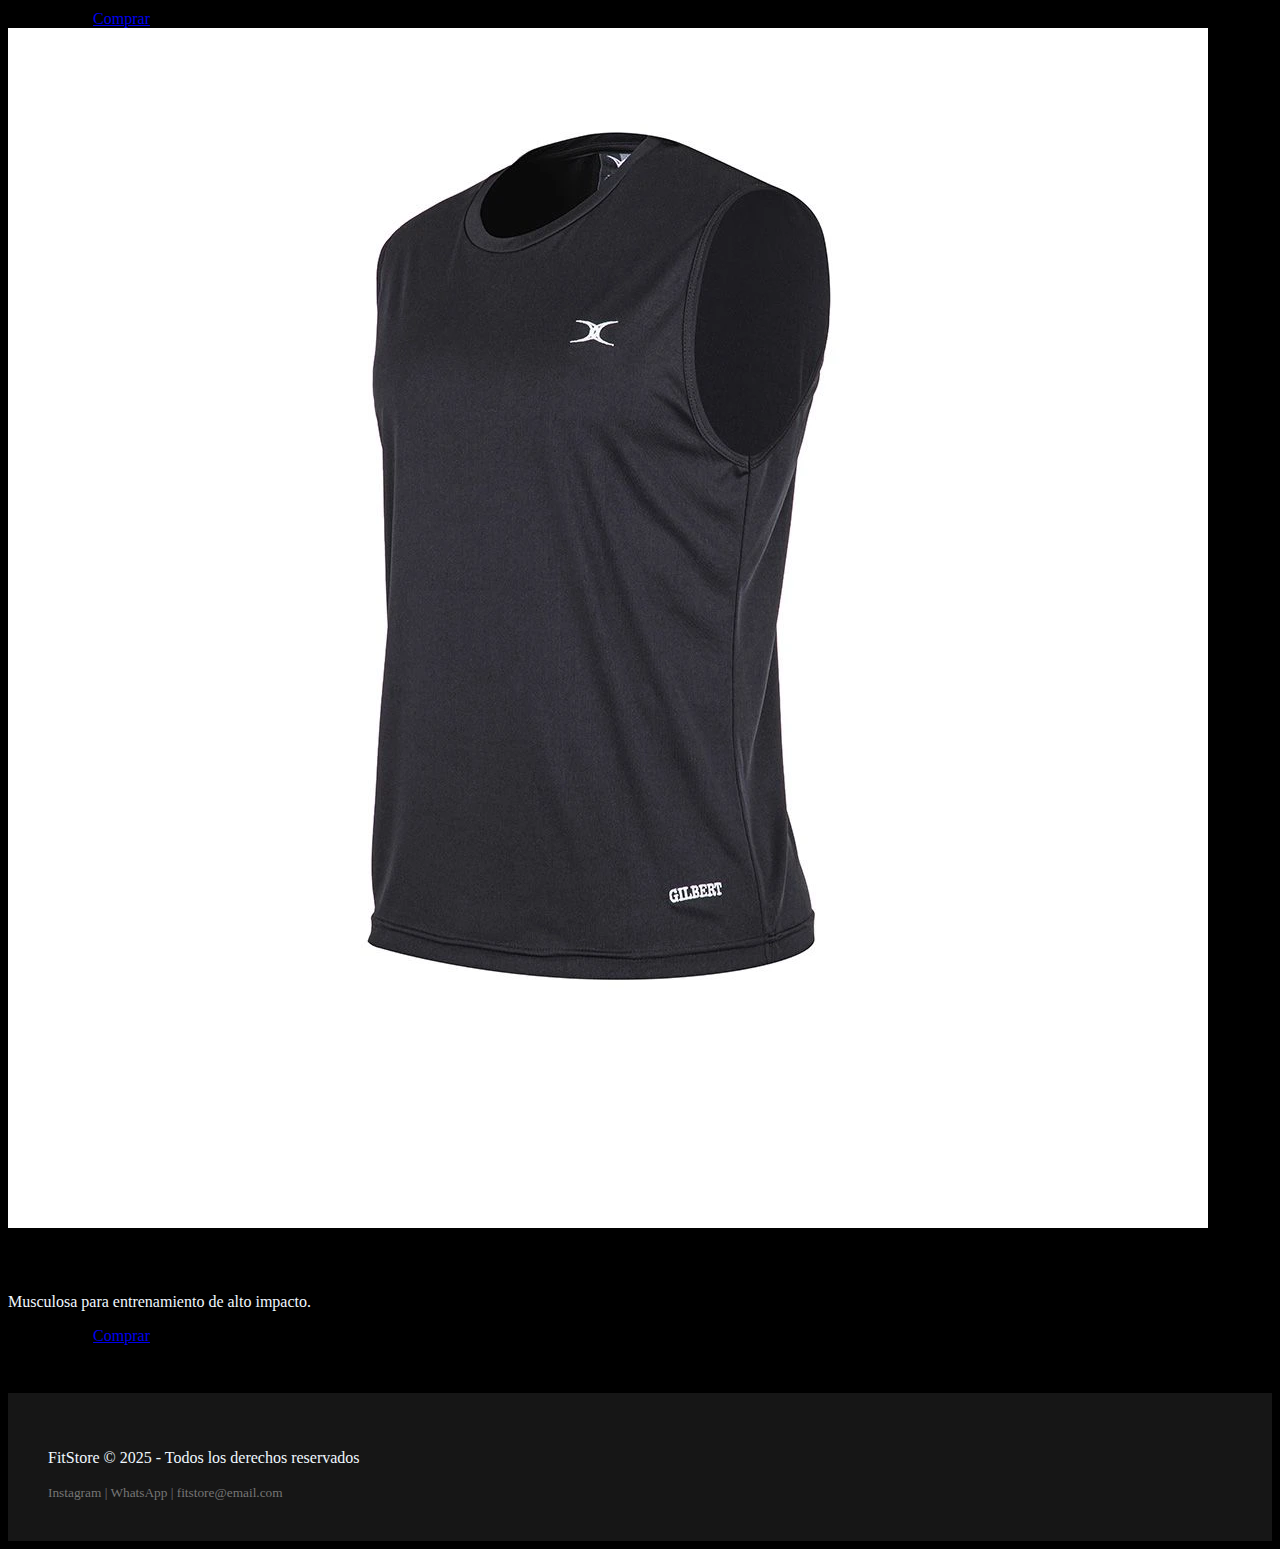
<file: TrabajoPracticoN1/ropa.html>
<!DOCTYPE html>
<html lang="es">
<head>
    <meta charset="UTF-8">
    <link href="https://cdn.jsdelivr.net/npm/bootstrap@5.3.6/dist/css/bootstrap.min.css" rel="stylesheet" integrity="sha384-4Q6Gf2aSP4eDXB8Miphtr37CMZZQ5oXLH2yaXMJ2w8e2ZtHTl7GptT4jmndRuHDT" crossorigin="anonymous">
    <link rel="stylesheet" href="https://cdn.jsdelivr.net/npm/bootstrap-icons@1.13.1/font/bootstrap-icons.min.css">
    <link rel="stylesheet" href="/styles.css">
    <title>FitStore - Ropa Deportiva</title>
</head>
<body>
    <nav class="navbar navbar-expand-lg bg-body-tertiary">
        <div class="container-fluid">
            <a class="navbar-brand" href="index.html">
                <img src="assets/logo.webp" width="80" height="80" alt="Logo"> FitStore
            </a>

            <button class="navbar-toggler" type="button" data-bs-toggle="collapse" data-bs-target="#navbarCollapse" aria-controls="navbarCollapse" aria-expanded="false" aria-label="Toggle navigation">
                <span class="navbar-toggler-icon"></span>
            </button>
            
            <div class="collapse navbar-collapse" id="navbarCollapse">
                <ul class="navbar-nav ms-auto">
                    <li class="nav-item"><a class="nav-link" href="index.html">Home</a></li>
                    <li class="nav-item"><a class="nav-link" href="clases.html">Clases</a></li>
                    <li class="nav-item"><a class="nav-link" href="productos.html">Productos</a></li>
                    <li class="nav-item"><a class="nav-link active" href="ropa.html">Ropa</a></li>
                    <li class="nav-item"><a class="btn btn-danger ms-2" href="login.html"><i class="bi bi-box-arrow-left"></i></a></li>
                </ul>
            </div>
        </div>
    </nav>

    <div class="my-4 mx-5">
        <h1>Ropa Deportiva</h1>
        <p>Ropa cómoda y con estilo para entrenar y bailar.</p>
    </div>


        <div class="row row-cols-1 row-cols-md-2 row-cols-lg-4 g-4 my-5 mx-2">
            <div class="col">
                <div class="card">
                    <div class="card h-100 shadow">
                        <img src="assets/zapas.webp" class="card-img-top" alt="Clase GAP">
                        <div class="card-body">
                            <h5 class="card-title">Zapatillas</h5>
                            <p class="card-text">Zapatillas deportivas para hacer tus actividades favoritas.</p>
                        </div>

                        <div class="card-footer d-flex justify-content-between align-items-center mt-3">
                            <small class="text-muted">Precio: $15000</small>
                            <a href="#" class="btn btn-primary">Comprar</a>
                        </div>
                    </div>
                </div>
            </div>

                        <div class="col">
                <div class="card">
                    <div class="card h-100 shadow">
                        <img src="assets/musculosa.webp" class="card-img-top" alt="Clase GAP">
                        <div class="card-body">
                            <h5 class="card-title">Musculosa</h5>
                            <p class="card-text">Musculosa para entrenamiento de alto impacto.</p>
                        </div>

                        <div class="card-footer d-flex justify-content-between align-items-center mt-3">
                            <small class="text-muted">Precio: $25000</small>
                            <a href="#" class="btn btn-primary">Comprar</a>
                        </div>
                    </div>
                </div>
            </div>

        </div>
    <footer class="bg-dark text-white text-center py-3">
        <div class="container">
            <p class="mb-0">FitStore &copy; 2025 - Todos los derechos reservados</p>
            <small>Instagram | WhatsApp | fitstore@email.com</small>
        </div>
    </footer>
    <script src="https://cdn.jsdelivr.net/npm/bootstrap@5.3.6/dist/js/bootstrap.bundle.min.js" integrity="sha384-j1CDi7MgGQ12Z7Qab0qlWQ/Qqz24Gc6BM0thvEMVjHnfYGF0rmFCozFSxQBxwHKO" crossorigin="anonymous"></script>
</body>
</html>
</file>
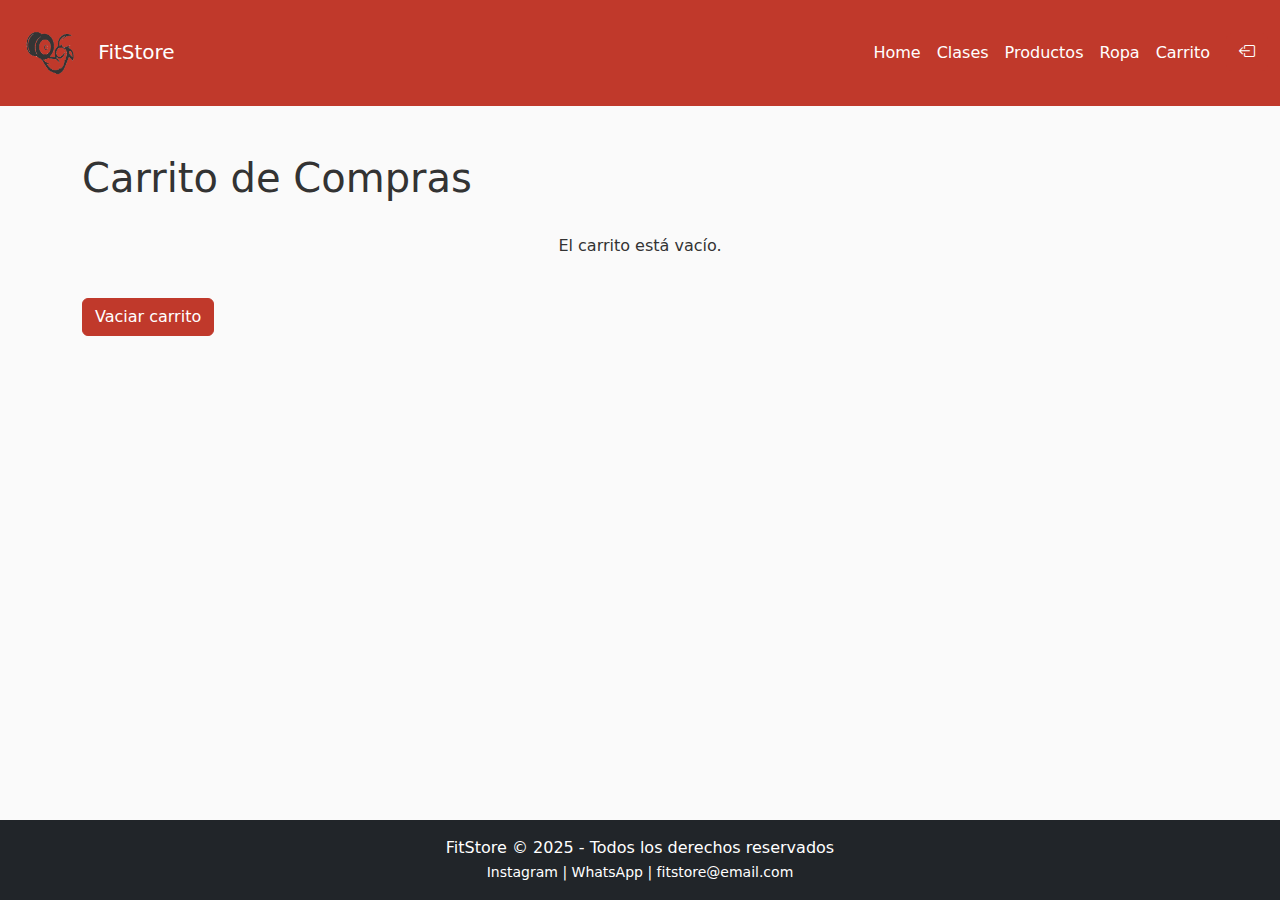
<file: pages/carrito/carrito.html>
<!DOCTYPE html>
<html lang="es">
<head>
    <meta charset="UTF-8" />
    <meta name="viewport" content="width=device-width, initial-scale=1" />
    <link href="https://cdn.jsdelivr.net/npm/bootstrap@5.3.6/dist/css/bootstrap.min.css" rel="stylesheet" crossorigin="anonymous" />
    <link rel="stylesheet" href="https://cdn.jsdelivr.net/npm/bootstrap-icons@1.13.1/font/bootstrap-icons.min.css" />
    <link rel="stylesheet" href="../../styles/styles.css" />

    <title>Carrito de Compras</title>
</head>
<body class="d-flex flex-column min-vh-100">
    <header></header>

    <main class="container my-5 flex-grow-1">
        <h1>Carrito de Compras</h1>
        <div id="cartContainer" class="row"></div>
        <button id="clearCartBtn" class="btn btn-danger mt-4">Vaciar carrito</button>
    </main>

    <footer class="bg-dark text-white text-center py-3 mt-auto">
        <div class="container">
            <p class="mb-0">FitStore &copy; 2025 - Todos los derechos reservados</p>
            <small>Instagram | WhatsApp | fitstore@email.com</small>
        </div>
    </footer>

    <script type="module" src="../../index.js"></script>
    <script type="module" src="../carrito/carrito.js"></script>
    <script src="https://cdn.jsdelivr.net/npm/bootstrap@5.3.6/dist/js/bootstrap.bundle.min.js" crossorigin="anonymous"></script>
</body>
</html>
</file>
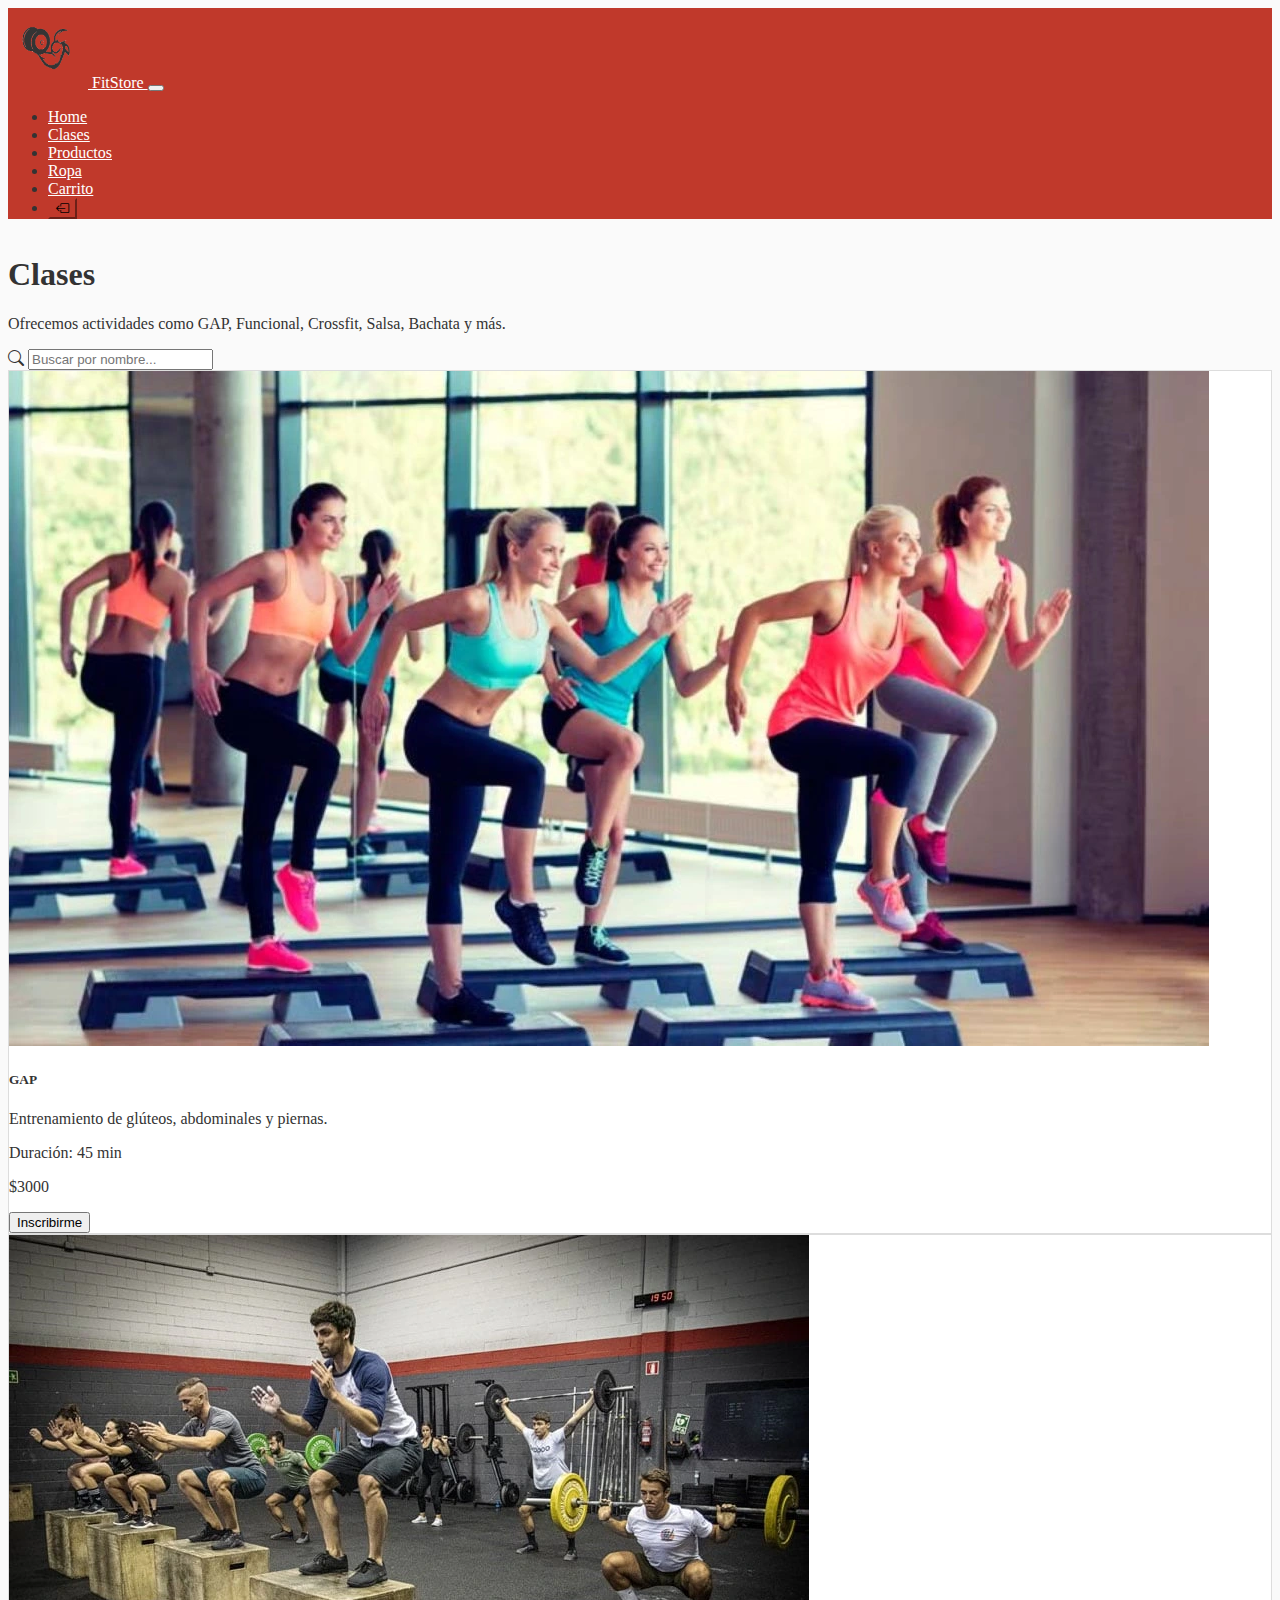
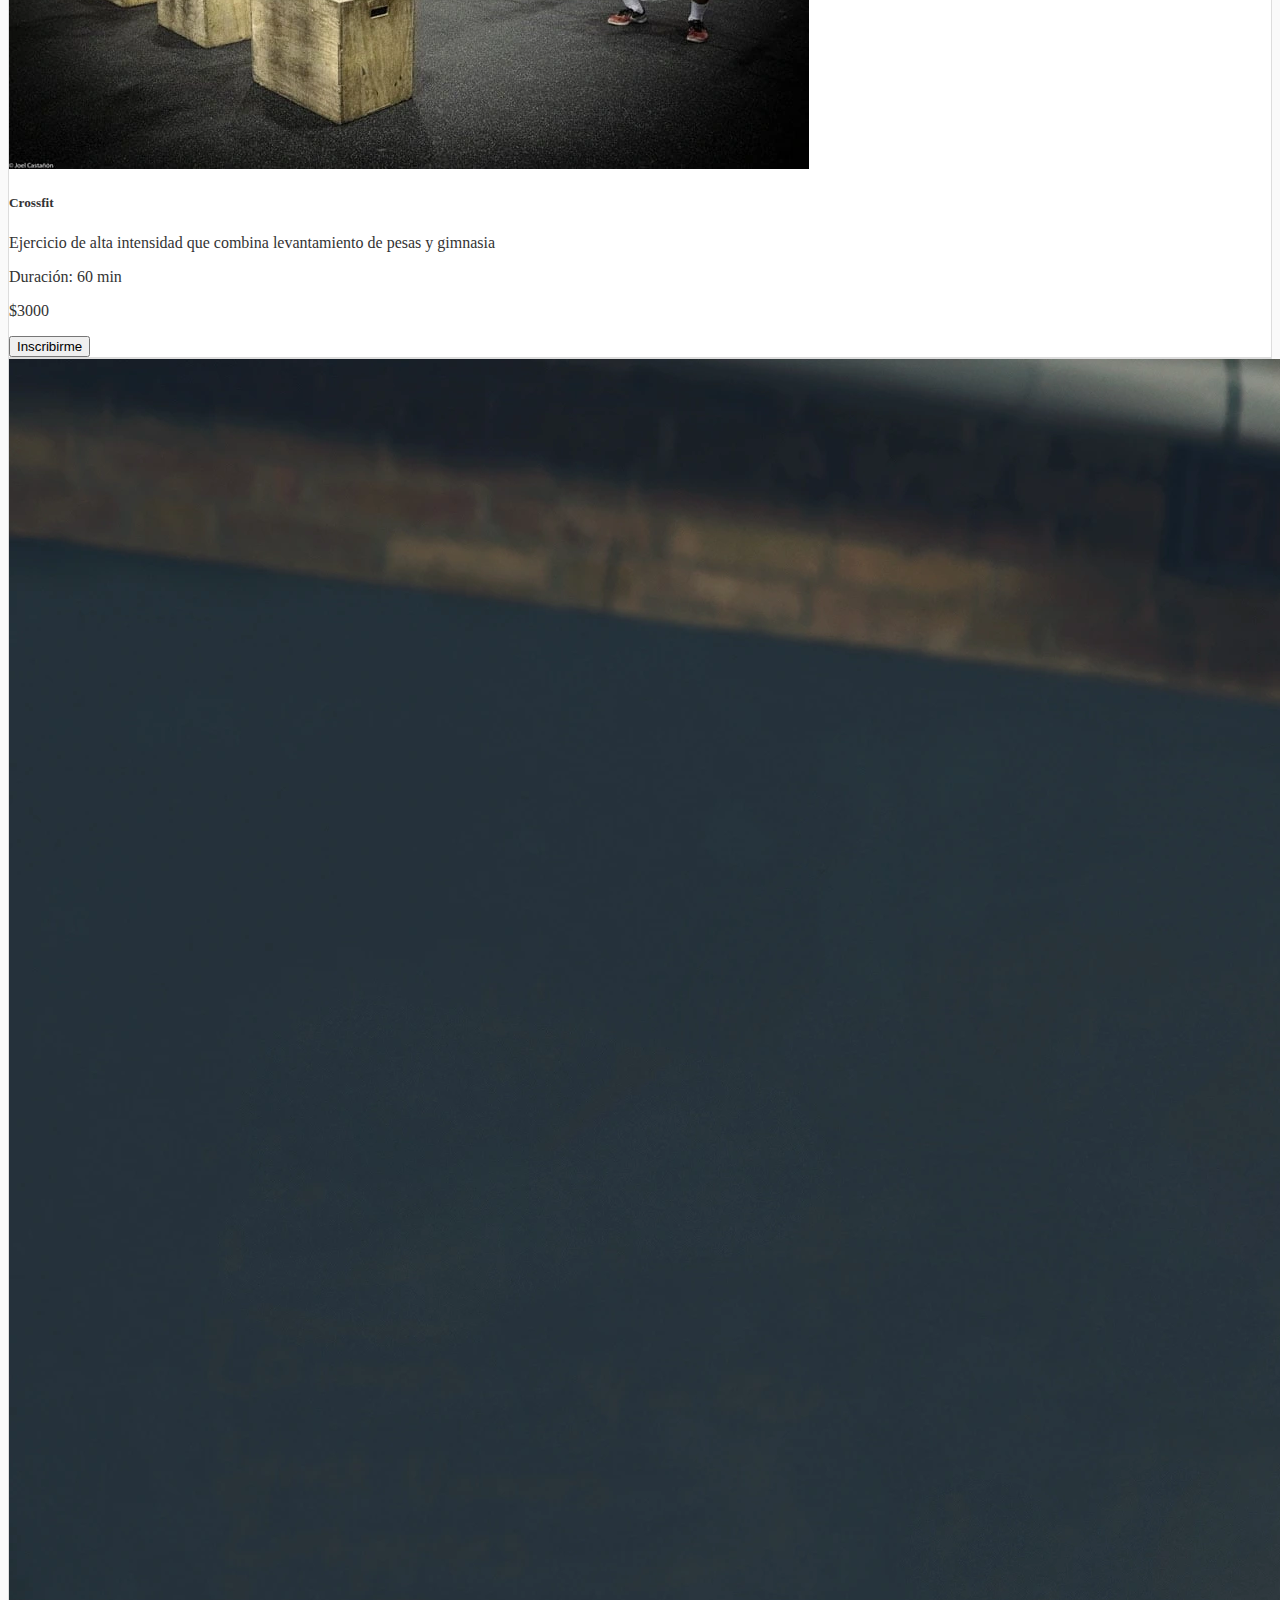
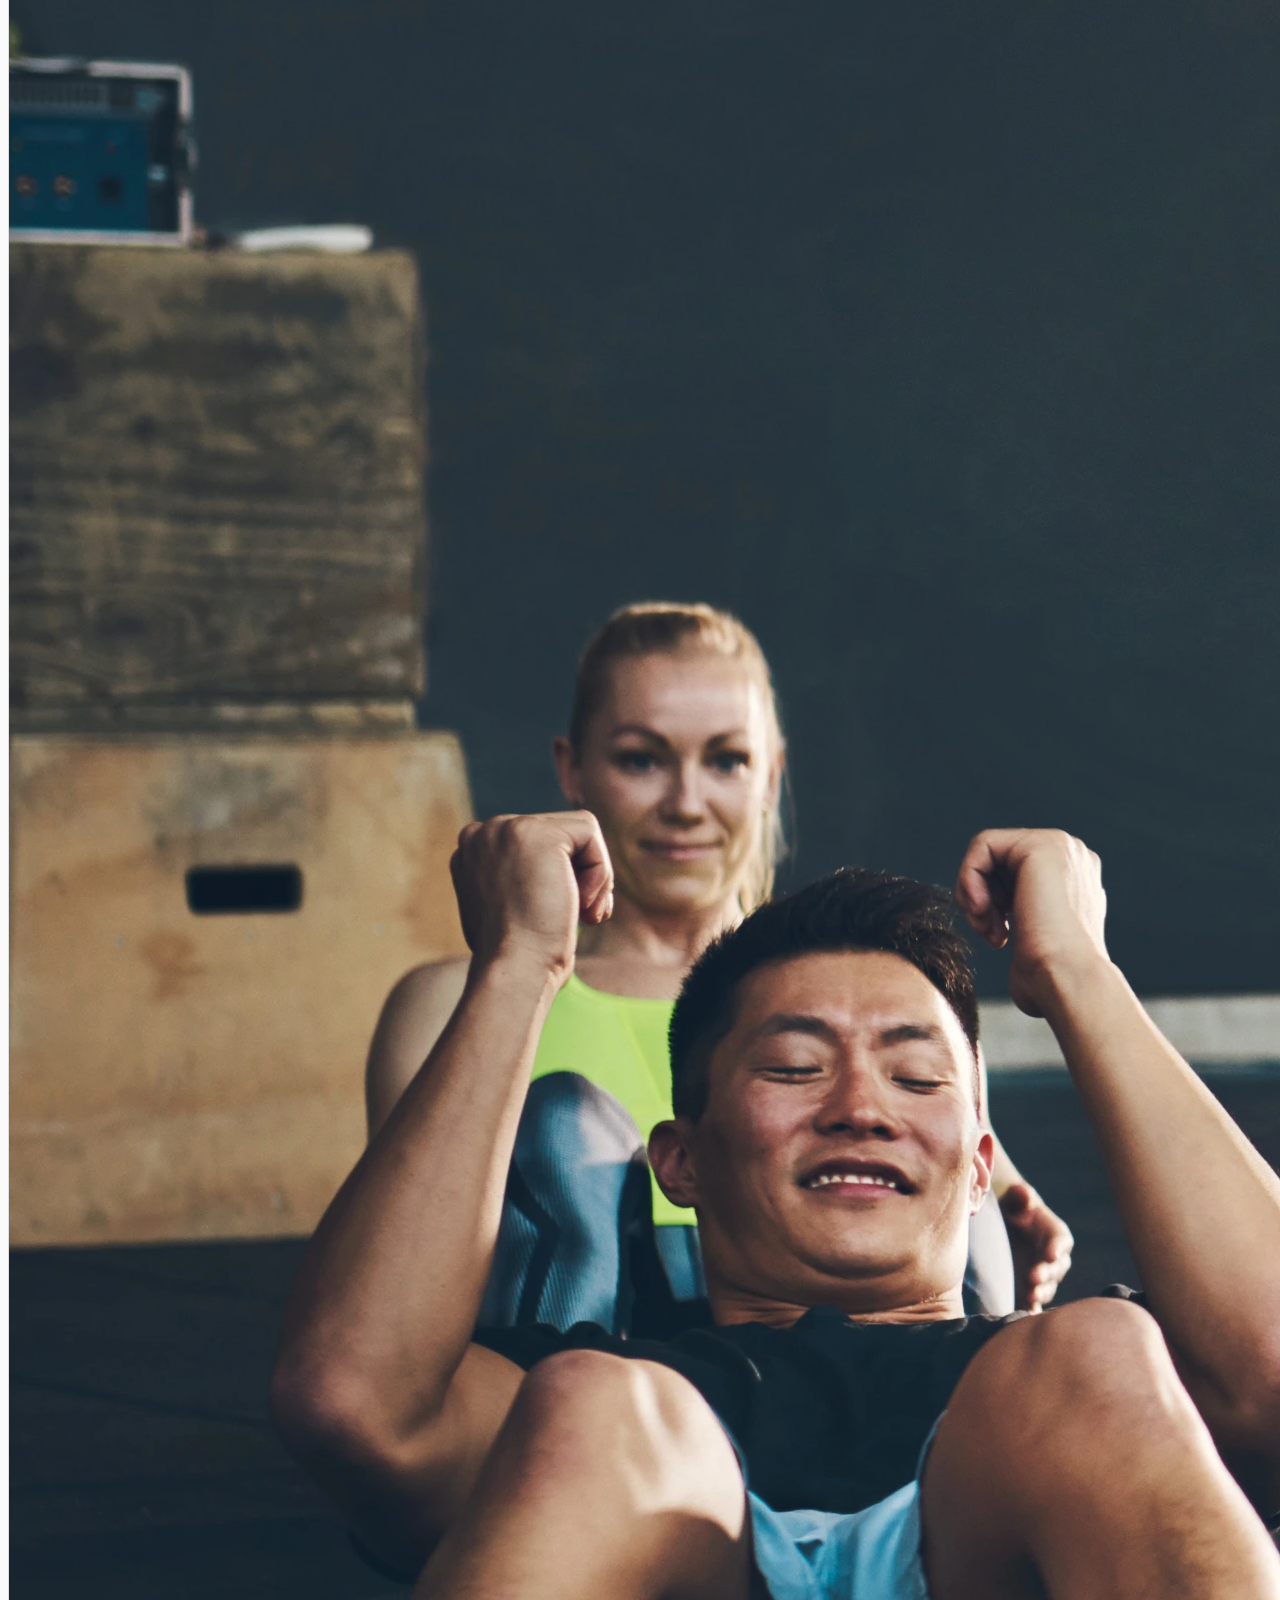
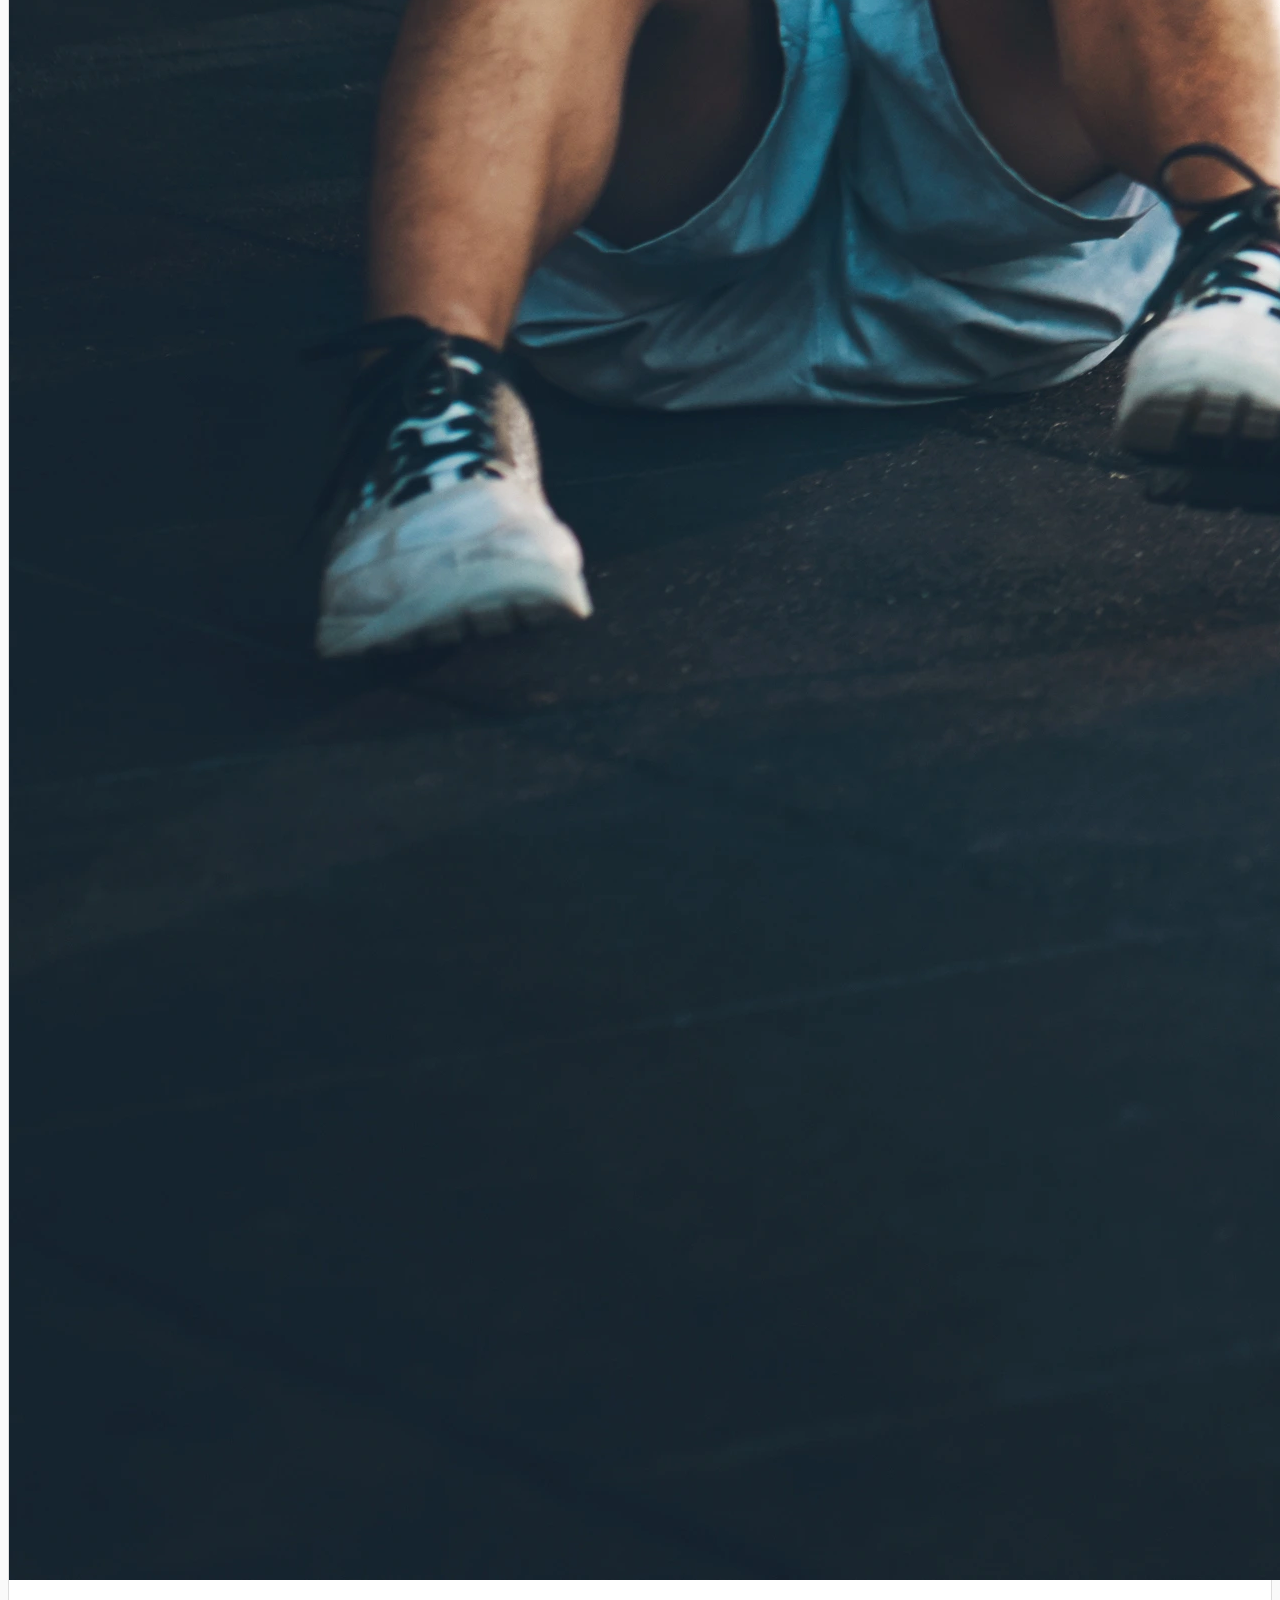
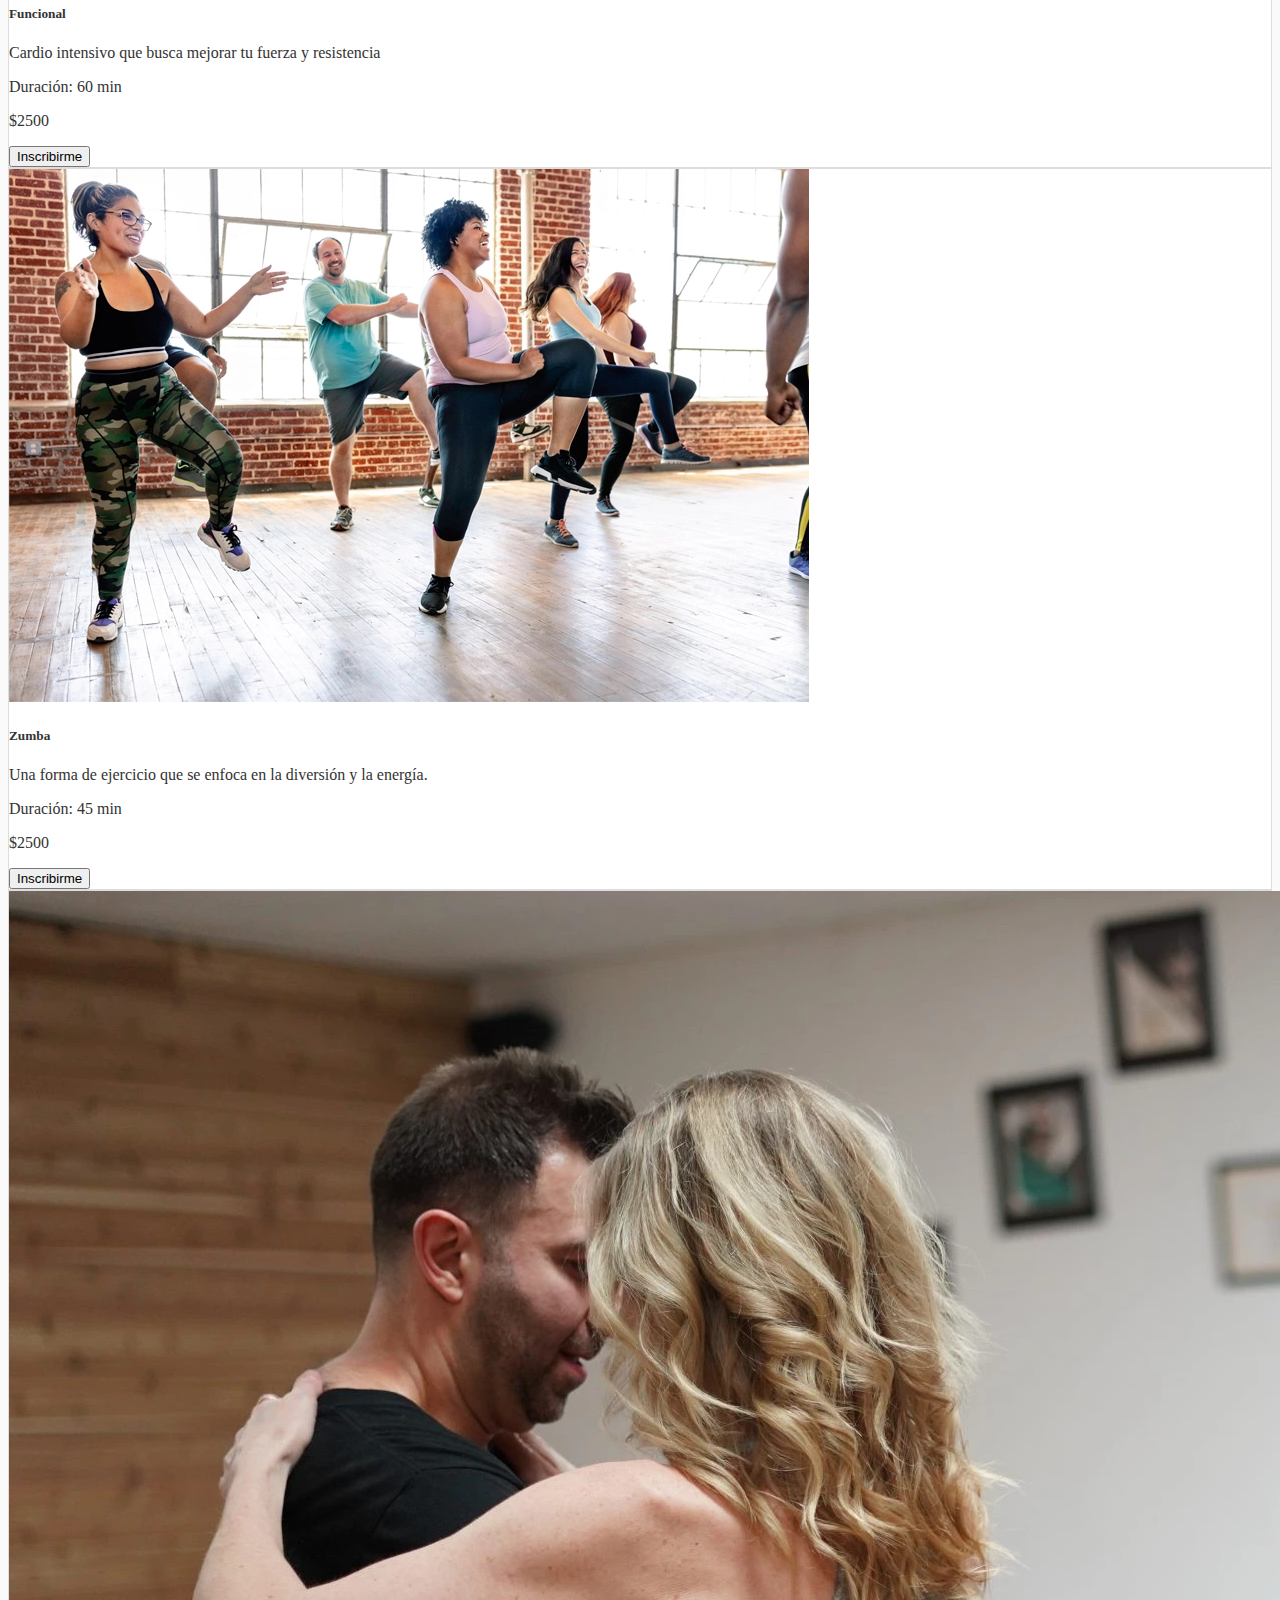
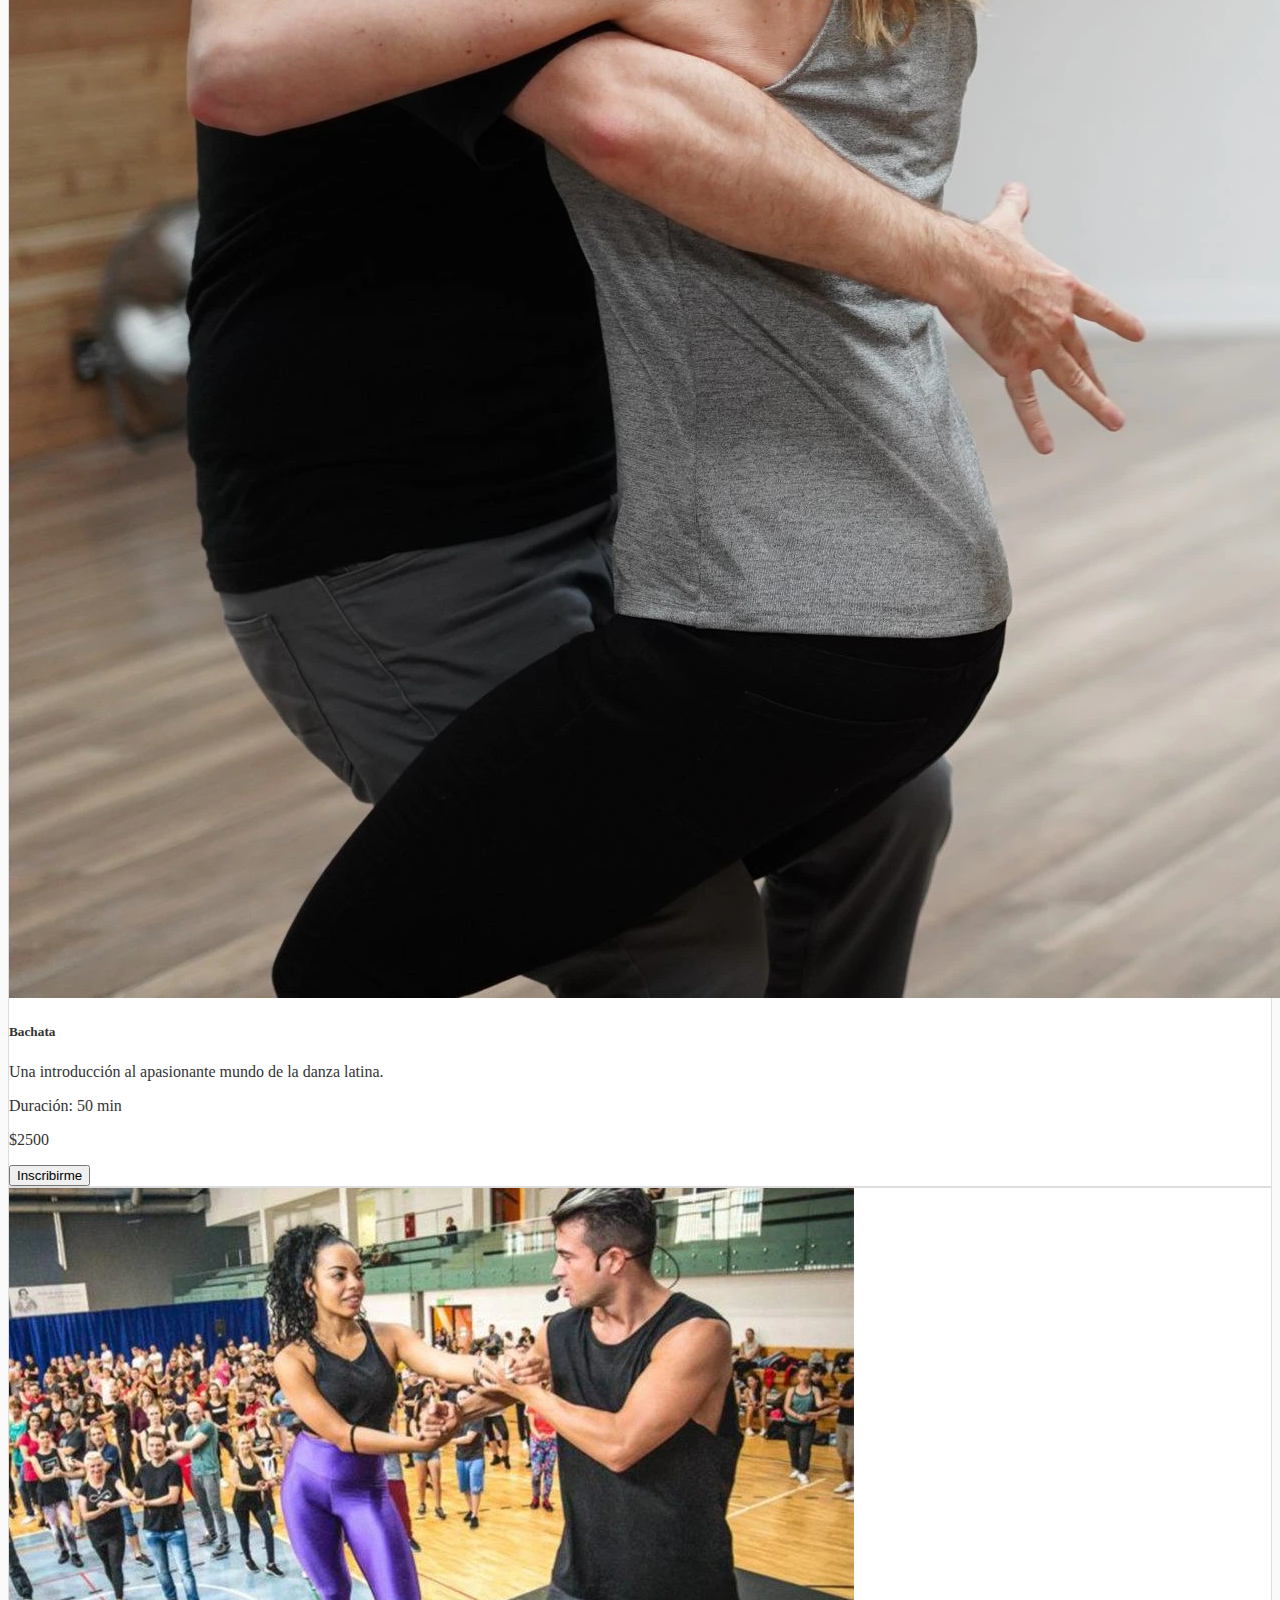
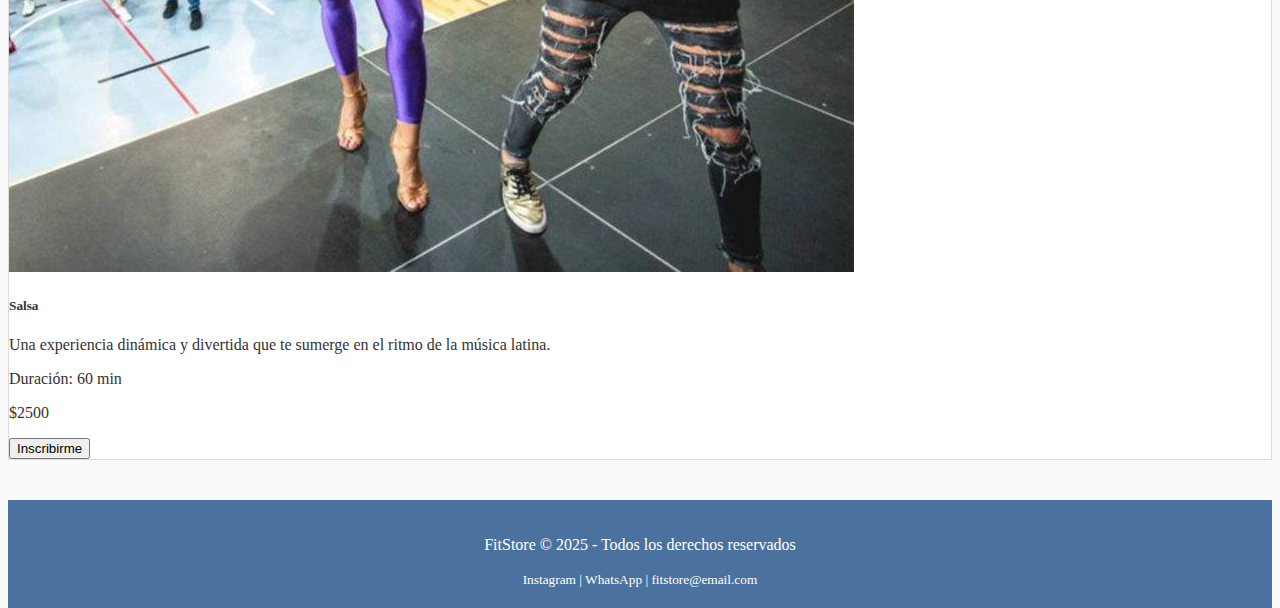
<file: pages/clases/clases.html>
<!DOCTYPE html>
<html lang="es">
    <head>
        <meta charset="UTF-8">
        <link href="https://cdn.jsdelivr.net/npm/bootstrap@5.3.6/dist/css/bootstrap.min.css" rel="stylesheet" integrity="sha384-4Q6Gf2aSP4eDXB8Miphtr37CMZZQ5oXLH2yaXMJ2w8e2ZtHTl7GptT4jmndRuHDT" crossorigin="anonymous">
        <link rel="stylesheet" href="https://cdn.jsdelivr.net/npm/bootstrap-icons@1.13.1/font/bootstrap-icons.min.css">
        <link rel="stylesheet" href="../../styles/styles.css">
        <title>FitStore - Clases</title>
    </head>
    
    <body>
        
        <header>

        </header>

        <div class="d-flex justify-content-between align-items-center">
            <div class="my-4 mx-5">
                <h1>Clases</h1>
                <p>Ofrecemos actividades como GAP, Funcional, Crossfit, Salsa, Bachata y más.</p>
            </div>

            <div id="searchBarContainer"></div>
        </div>

        <!-- Cards de clases -->
        <div id="cardClassContainer" class="row row-cols-1 row-cols-md-2 row-cols-lg-4 g-4 mx-3"></div>

        <!-- Pie de pagina -->
        <footer class="bg-dark text-white text-center py-3">
            <div class="container">
                <p class="mb-0">FitStore &copy; 2025 - Todos los derechos reservados</p>
                <small>Instagram | WhatsApp | fitstore@email.com</small>
            </div>
        </footer>

        <script type="module" src="../../index.js"></script>
        <script type="module" src="../clases/clases.js"></script>
        <script type="module" src="../../utils/localStorageController.js"></script>
        <script src="https://cdn.jsdelivr.net/npm/bootstrap@5.3.6/dist/js/bootstrap.bundle.min.js" integrity="sha384-j1CDi7MgGQ12Z7Qab0qlWQ/Qqz24Gc6BM0thvEMVjHnfYGF0rmFCozFSxQBxwHKO" crossorigin="anonymous"></script>
    </body>
</html>
</file>
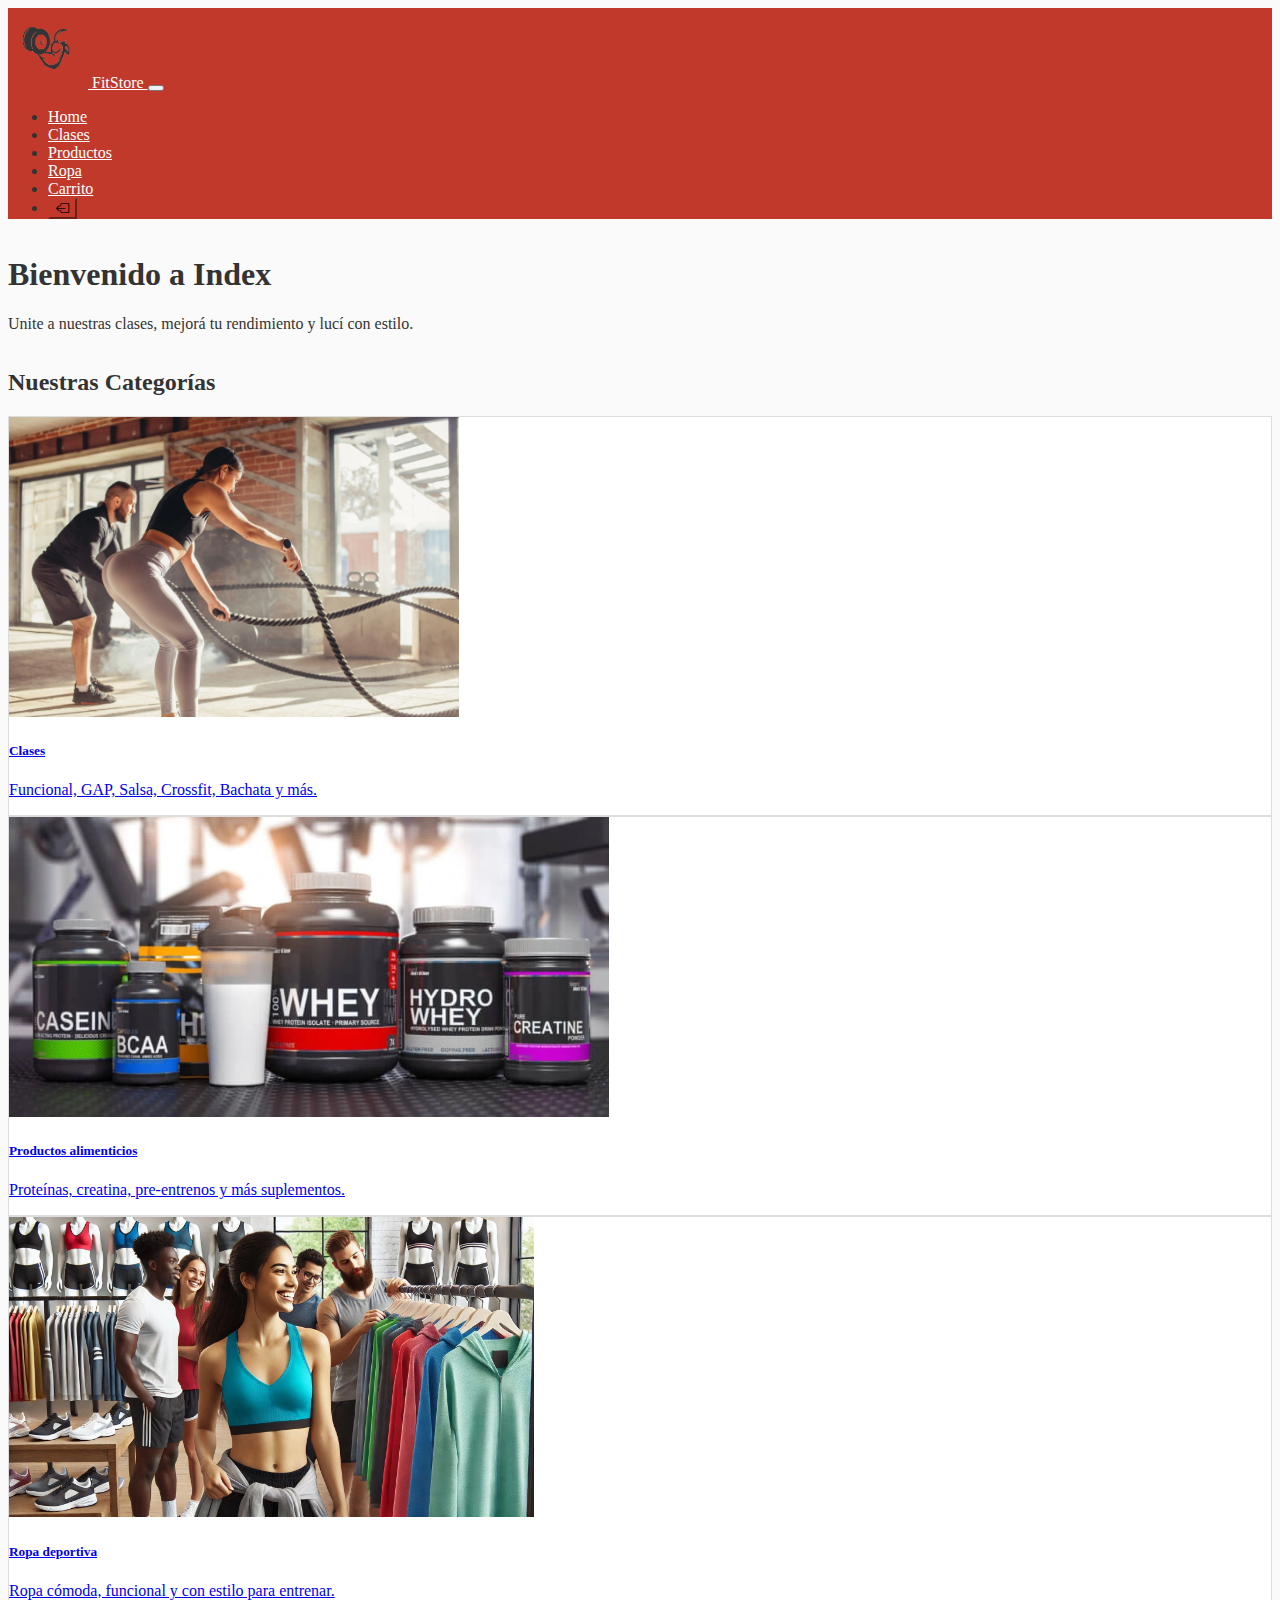
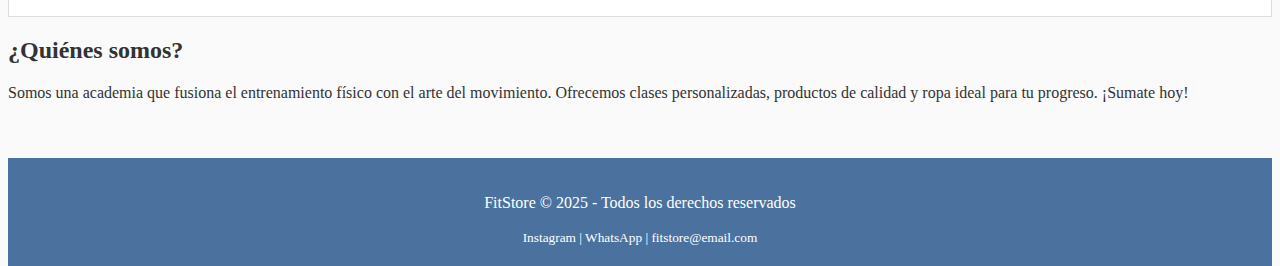
<file: pages/home/home.html>
<!DOCTYPE html>
<html lang="es">
<head>
    <meta charset="UTF-8">
    <link href="https://cdn.jsdelivr.net/npm/bootstrap@5.3.6/dist/css/bootstrap.min.css" rel="stylesheet" integrity="sha384-4Q6Gf2aSP4eDXB8Miphtr37CMZZQ5oXLH2yaXMJ2w8e2ZtHTl7GptT4jmndRuHDT" crossorigin="anonymous">
    <link rel="stylesheet" href="https://cdn.jsdelivr.net/npm/bootstrap-icons@1.13.1/font/bootstrap-icons.min.css">
    <link rel="stylesheet" href="../../styles/styles.css">
    <title>FitStore</title>
</head>
    <body>

        <!-- Encabezado -->
        <header>

        </header>

        <input type="hidden" id="pageName" value="Index">

        <div class="bg-dark text-white text-center py-5">
            <h1 id="title" class="display-4"></h1>
            <p class="lead">Unite a nuestras clases, mejorá tu rendimiento y lucí con estilo.</p>
        </div>


        <!--Seccion de categorias-->
        <section class="container my-5">
            <h2 class="text-center mb-4">Nuestras Categorías</h2>
            <div id="cardContainer" class="row text-center">

            </div>

        </section>

        <section class="bg-light py-5">
            <div class="container">
                <h2 class="text-center mb-4">¿Quiénes somos?</h2>
                <p class="text-center">Somos una academia que fusiona el entrenamiento físico con el arte del movimiento. Ofrecemos clases personalizadas, productos de calidad y ropa ideal para tu progreso. ¡Sumate hoy!</p>
            </div>
        </section>

        <!-- Pie de pagina -->
        <footer class="bg-dark text-white text-center py-3">
            <div class="container">
                <p class="mb-0">FitStore &copy; 2025 - Todos los derechos reservados</p>
                <small>Instagram | WhatsApp | fitstore@email.com</small>
            </div>
        </footer>

        <script type="module" src="../../index.js"></script>
        <script type="module" src="../home/home.js"></script>
        <script src="https://cdn.jsdelivr.net/npm/bootstrap@5.3.6/dist/js/bootstrap.bundle.min.js" integrity="sha384-j1CDi7MgGQ12Z7Qab0qlWQ/Qqz24Gc6BM0thvEMVjHnfYGF0rmFCozFSxQBxwHKO" crossorigin="anonymous"></script>
    </body>
</html>
</file>
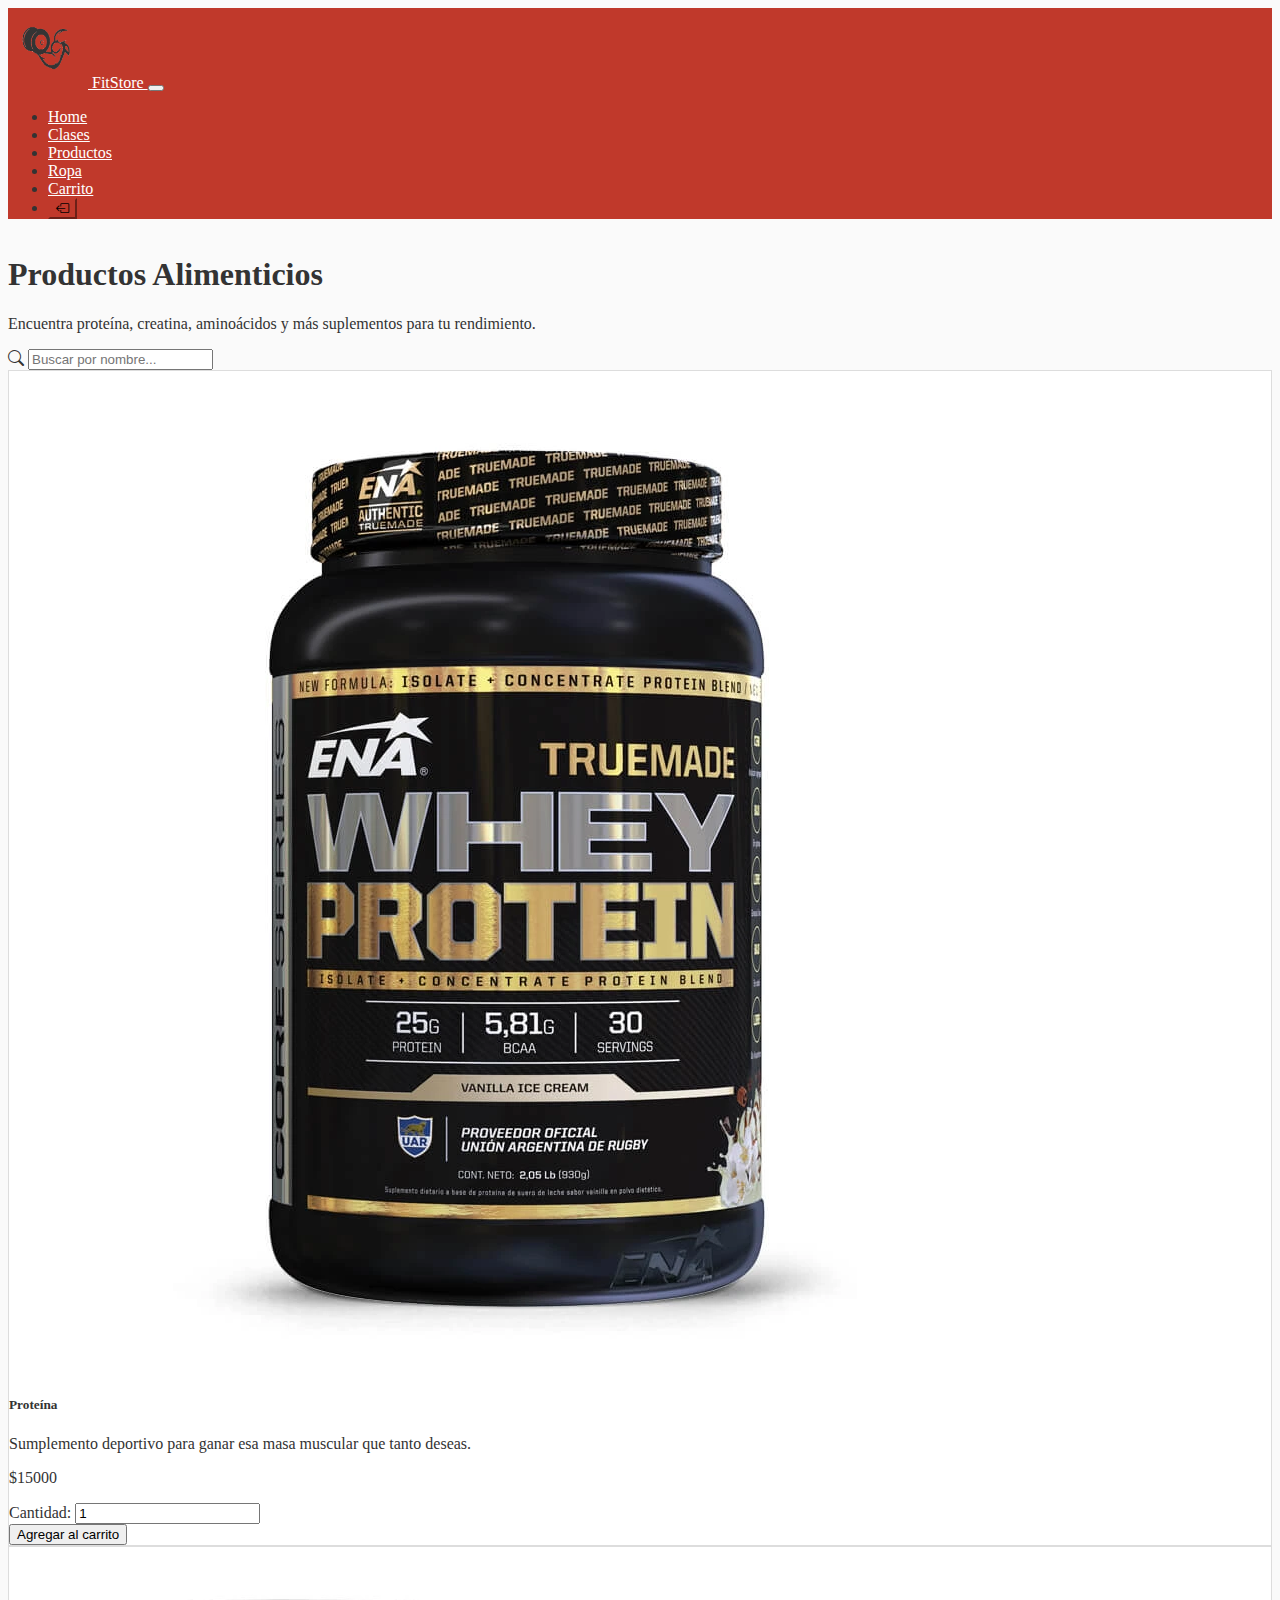
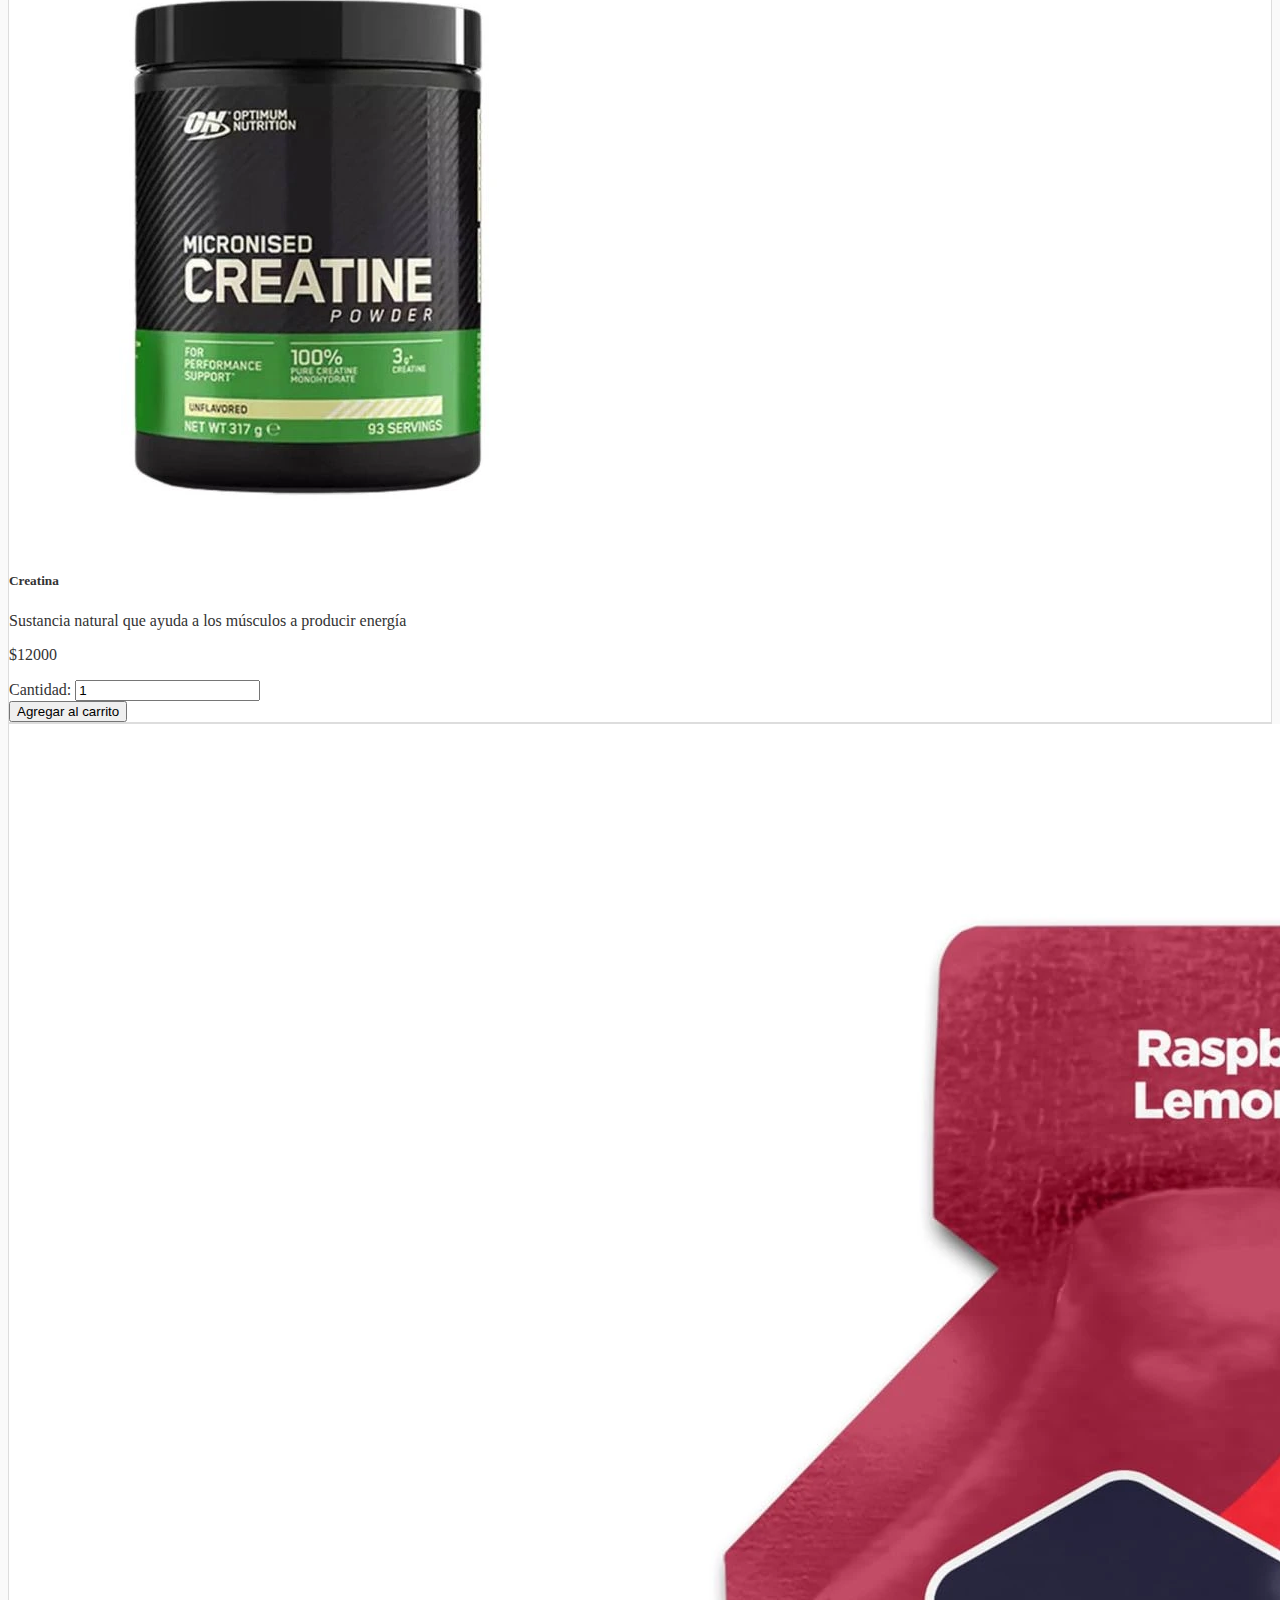
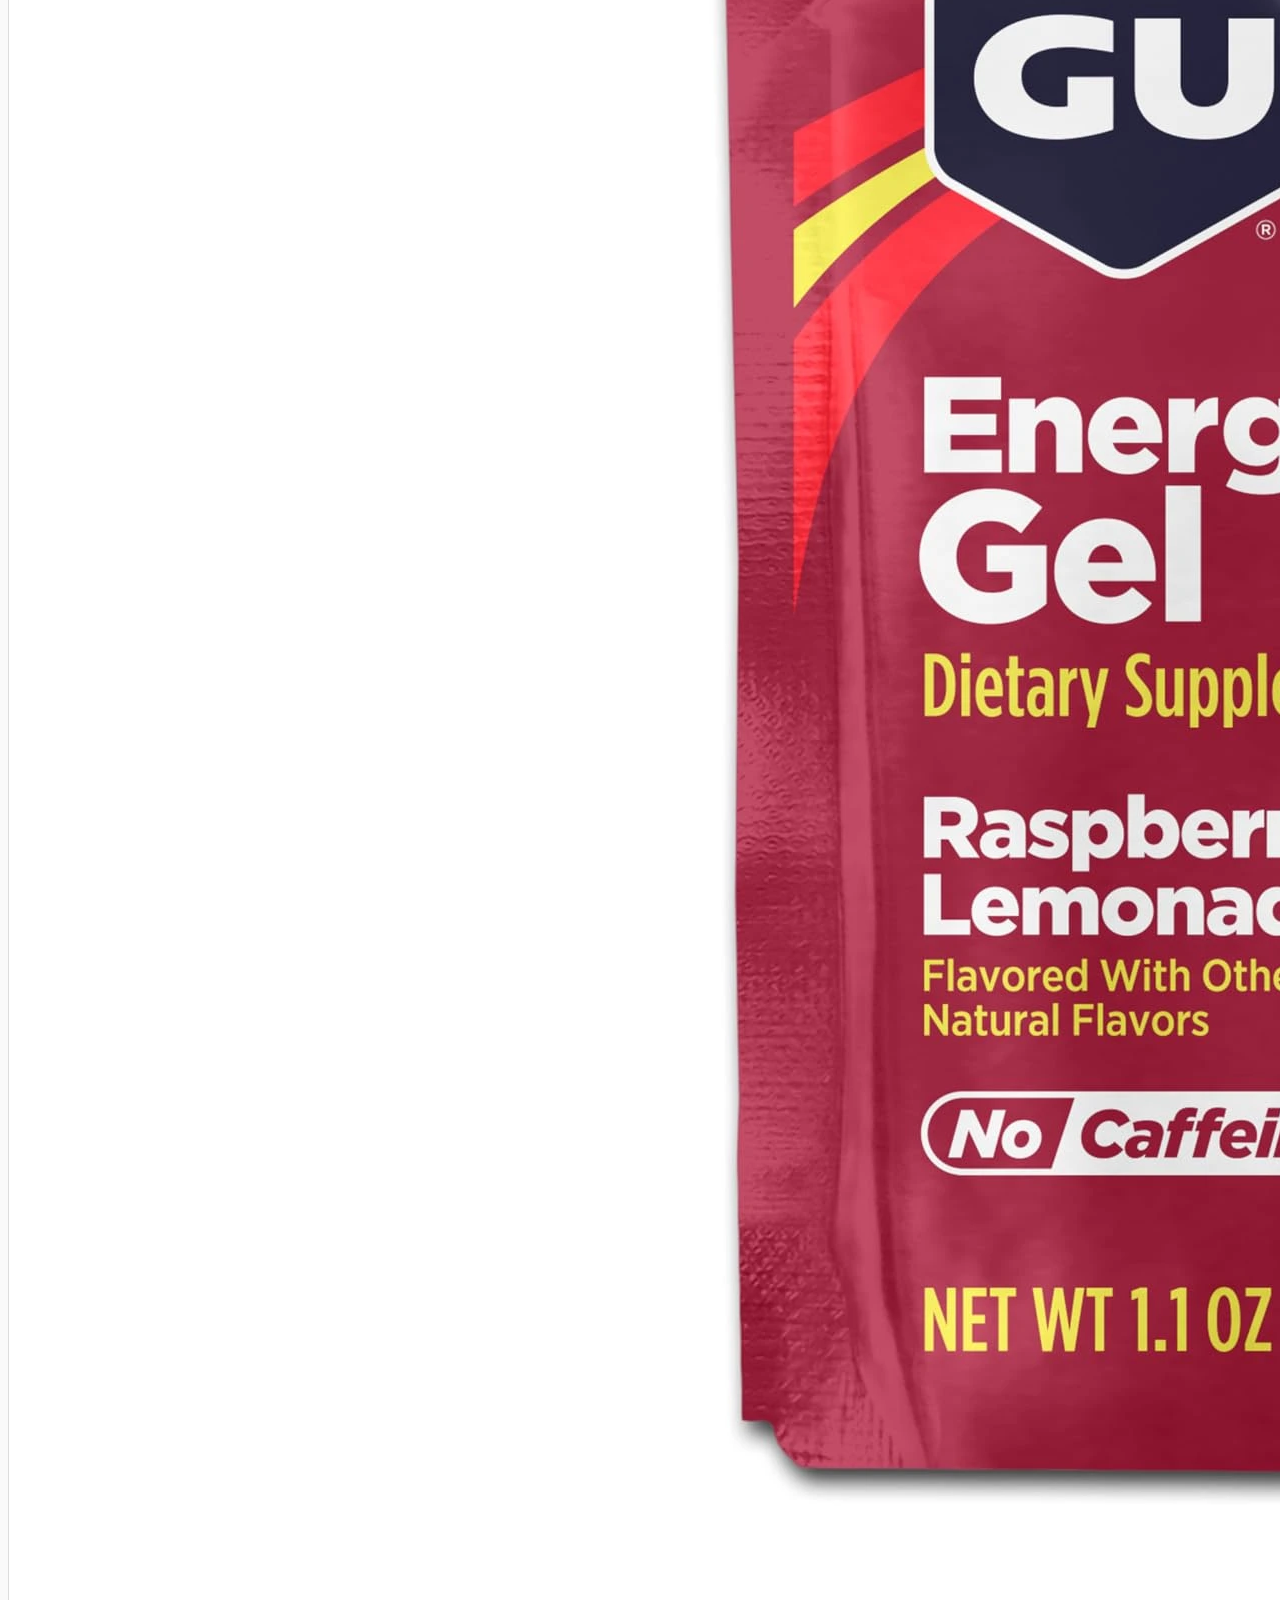
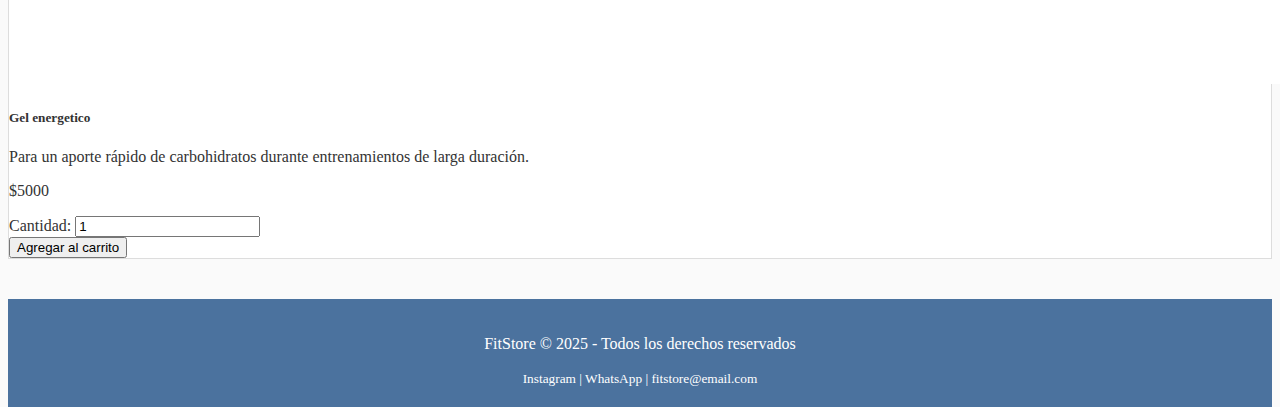
<file: pages/productos/productos.html>
<!DOCTYPE html>
<html lang="es">
    <head>
        <meta charset="UTF-8">
        <link href="https://cdn.jsdelivr.net/npm/bootstrap@5.3.6/dist/css/bootstrap.min.css" rel="stylesheet" integrity="sha384-4Q6Gf2aSP4eDXB8Miphtr37CMZZQ5oXLH2yaXMJ2w8e2ZtHTl7GptT4jmndRuHDT" crossorigin="anonymous">
        <link rel="stylesheet" href="https://cdn.jsdelivr.net/npm/bootstrap-icons@1.13.1/font/bootstrap-icons.min.css">
        <link rel="stylesheet" href="../../styles/styles.css">
        <title>FitStore - Productos Alimenticios</title>
    </head>
    <body>
        <header></header>

        <div class="d-flex justify-content-between align-items-center">
            <div class="my-4 mx-5">
                <h1>Productos Alimenticios</h1>
                <p>Encuentra proteína, creatina, aminoácidos y más suplementos para tu rendimiento.</p>
            </div>
            <div id="searchBarContainer"></div>
        </div>
            
        </div>

        <div id="cardProductContainer" class="row row-cols-1 row-cols-md-2 row-cols-lg-4 g-4 mx-3">
            
        </div>

        <footer class="bg-dark text-white text-center py-3">
            <div class="container">
                <p class="mb-0">FitStore &copy; 2025 - Todos los derechos reservados</p>
                <small>Instagram | WhatsApp | fitstore@email.com</small>
            </div>
        </footer>
        <script type="module" src="../../index.js"></script>
        <script type="module" src="../productos/productos.js"></script>
        <script type="module" src="../../utils/localStorageController.js"></script>
        <script src="https://cdn.jsdelivr.net/npm/bootstrap@5.3.6/dist/js/bootstrap.bundle.min.js" integrity="sha384-j1CDi7MgGQ12Z7Qab0qlWQ/Qqz24Gc6BM0thvEMVjHnfYGF0rmFCozFSxQBxwHKO" crossorigin="anonymous"></script>
    </body>
</html>
</file>
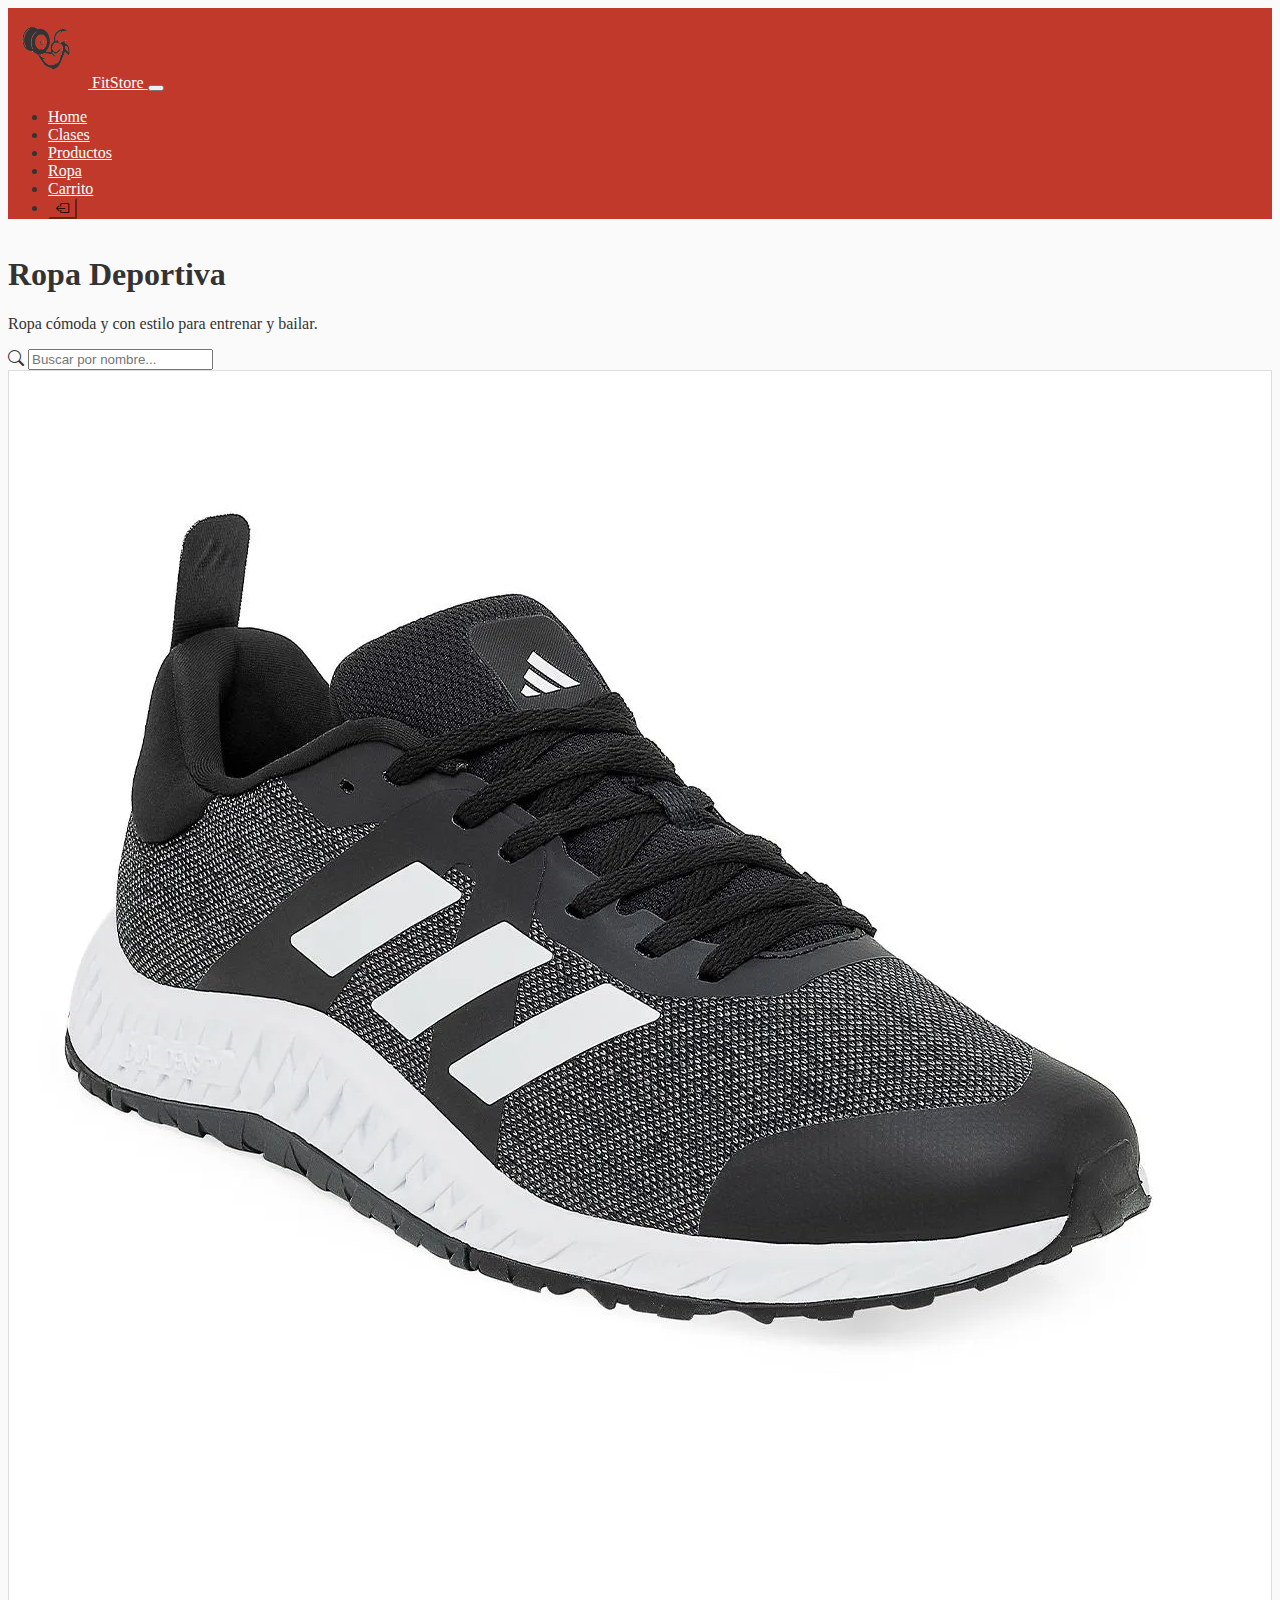
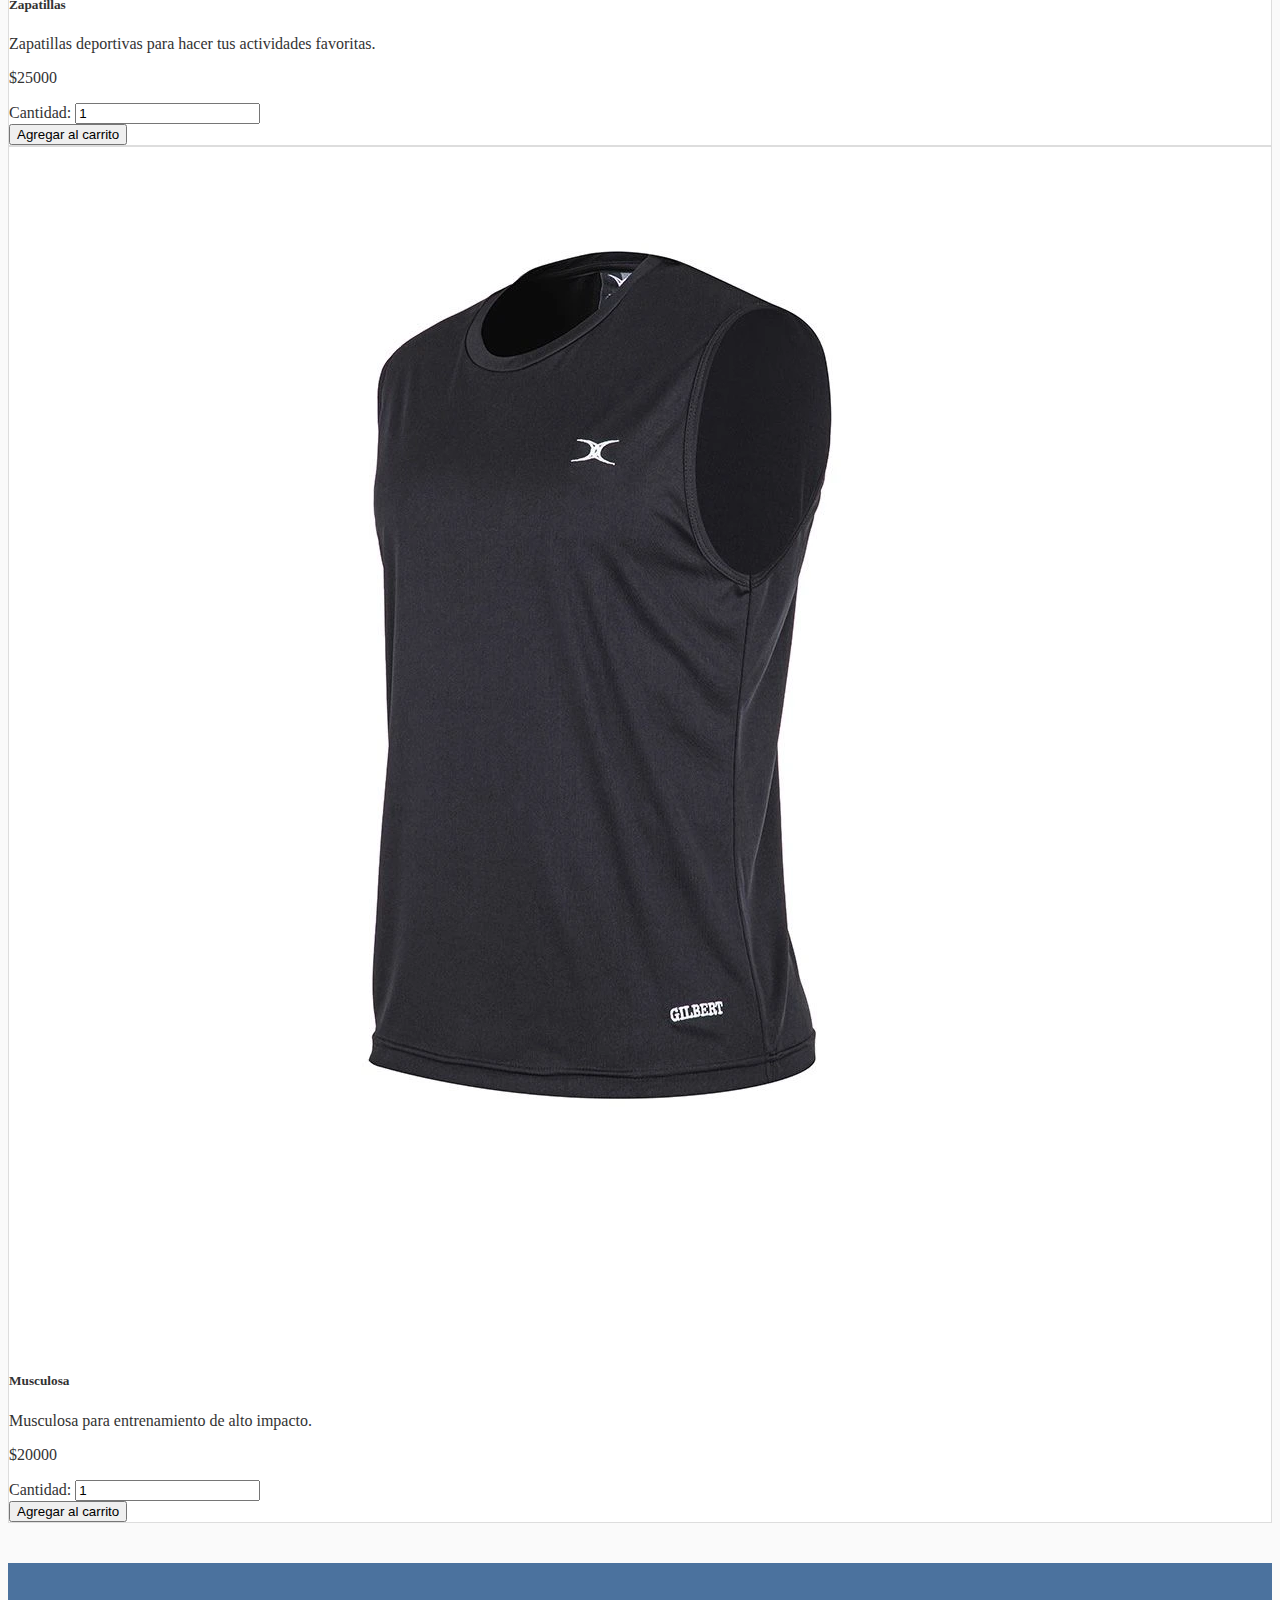
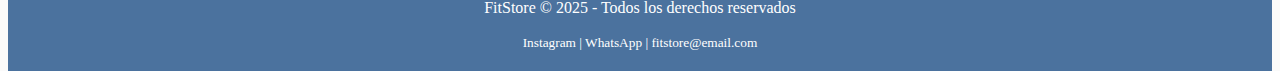
<file: pages/ropa/ropa.html>
<!DOCTYPE html>
<html lang="es">
    <head>
        <meta charset="UTF-8">
        <link href="https://cdn.jsdelivr.net/npm/bootstrap@5.3.6/dist/css/bootstrap.min.css" rel="stylesheet" integrity="sha384-4Q6Gf2aSP4eDXB8Miphtr37CMZZQ5oXLH2yaXMJ2w8e2ZtHTl7GptT4jmndRuHDT" crossorigin="anonymous">
        <link rel="stylesheet" href="https://cdn.jsdelivr.net/npm/bootstrap-icons@1.13.1/font/bootstrap-icons.min.css">
        <link rel="stylesheet" href="../../styles/styles.css">
        <title>FitStore - Ropa Deportiva</title>
    </head>
    <body>
        <header></header>

        <div class="d-flex justify-content-between align-items-center">
            <div class="my-4 mx-5">
                <h1>Ropa Deportiva</h1>
                <p>Ropa cómoda y con estilo para entrenar y bailar.</p>
            </div>
            <div id="searchBarContainer"></div>
        </div>

        <div id="cardProductContainer" class="row row-cols-1 row-cols-md-2 row-cols-lg-4 g-4 mx-3"></div>

        <footer class="bg-dark text-white text-center py-3">
            <div class="container">
                <p class="mb-0">FitStore &copy; 2025 - Todos los derechos reservados</p>
                <small>Instagram | WhatsApp | fitstore@email.com</small>
            </div>
        </footer>
        <script type="module" src="../../index.js"></script>
        <script type="module" src="../ropa/ropa.js"></script>
        <script type="module" src="../../utils/localStorageController.js"></script>
        <script src="https://cdn.jsdelivr.net/npm/bootstrap@5.3.6/dist/js/bootstrap.bundle.min.js" integrity="sha384-j1CDi7MgGQ12Z7Qab0qlWQ/Qqz24Gc6BM0thvEMVjHnfYGF0rmFCozFSxQBxwHKO" crossorigin="anonymous"></script>
    </body>
</html>
</file>
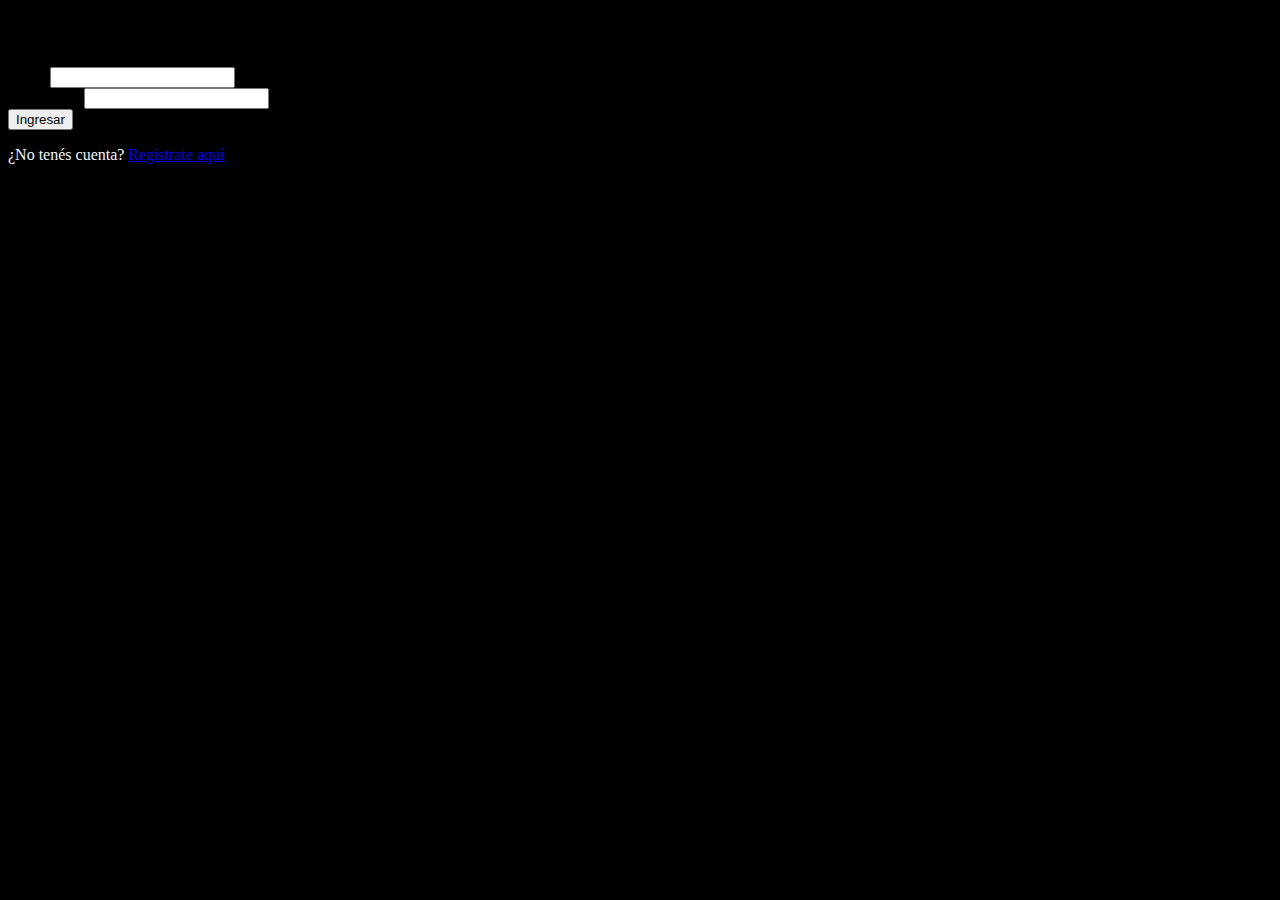
<file: pages/auth/login/login.html>
<!DOCTYPE html>
<html lang="es">
    <head>
        <meta charset="UTF-8">
        <link href="https://cdn.jsdelivr.net/npm/bootstrap@5.3.6/dist/css/bootstrap.min.css" rel="stylesheet" integrity="sha384-4Q6Gf2aSP4eDXB8Miphtr37CMZZQ5oXLH2yaXMJ2w8e2ZtHTl7GptT4jmndRuHDT" crossorigin="anonymous">
        <link rel="stylesheet" href="/styles.css">
        <title>Login</title>
    </head>
    <body class="bg-light">
        <div class="container mt-5">
            <div class="row justify-content-center">
                <div class="form-container col-md-4">
                    <h2 class="text-center mb-4">Iniciar Sesión</h2>
                        <form id="loginForm" action="#" method="post">
                            <div class="mb-3">
                                <label class="form-label">Email</label>
                                <input id="emailInput" type="email" class="form-control" required>
                            </div>
                            <div class="mb-3">
                                <label class="form-label">Contraseña</label>
                                <input id="passwordInput" type="password" class="form-control" required>
                            </div>
                            <button type="submit" class="btn btn-dark w-100">Ingresar</button>
                        </form>

                    <p class="text-center mt-3">
                        ¿No tenés cuenta? <a href="../signup/registro.html">Registrate aquí</a>
                    </p>
                </div>
            </div>
        </div>
        <script type="module" src="./login.js"></script>
    </body>
</html>
</file>
<file: styles.css>
body{
    background: #000000;
}

.header{
    background: #262626;
    color: azure;

}

h1{
    color: aliceblue;
}

p{
    color: aliceblue;
}

footer{
    color: rgb(117, 117, 117);
    background: #161616;
    margin-top: 3rem;
    padding: 2.5rem;
}
</file>
<file: styles/styles.css>
.img-fixed {
  height: 300px;
  object-fit: cover;
}

:root {
  --primary-color: #C0392B;
  --primary-hover: #E74C3C;
  --background-color: #FAFAFA;
  --text-color: #333333;
  --card-bg: #FFFFFF;
  --card-border: #DDD;
}

body {
  height: 100%;
  display: flex;
  flex-direction: column;
  background-color: var(--background-color);
  color: var(--text-color);
  margin-bottom: 0;
}

main{
  flex: 1;
}



.navbar {
  background-color: var(--primary-color) !important;
}

.navbar .nav-link,
.navbar .navbar-brand {
  color: white !important;
}

.navbar .nav-link:hover {
  color: var(--primary-hover) !important;
}


.btn-danger {
  background-color: var(--primary-color);
  border-color: var(--primary-color);
}

.btn-danger:hover {
  background-color: var(--primary-hover);
  border-color: var(--primary-hover);
}


footer {
  background-color: #4b729e;
  color: white;
  padding: 20px;
  text-align: center;
  margin-top: 40px;
  flex-shrink: 0;
}

.card {
  background-color: var(--card-bg);
  border: 1px solid var(--card-border);
  transition: transform 0.2s ease;
}

.card:hover {
  transform: translateY(-5px);
  box-shadow: 0 4px 20px rgba(0, 0, 0, 0.1);
}

/*Estilo para los formularios*/

.form-container {
  max-width: 400px;
  margin: 2rem auto;
  padding: 2rem;
  background-color: white;
  border: 1px solid #DDD;
  border-radius: 8px;
  box-shadow: 0 0 20px rgba(0, 0, 0, 0.05);
}
</file>
